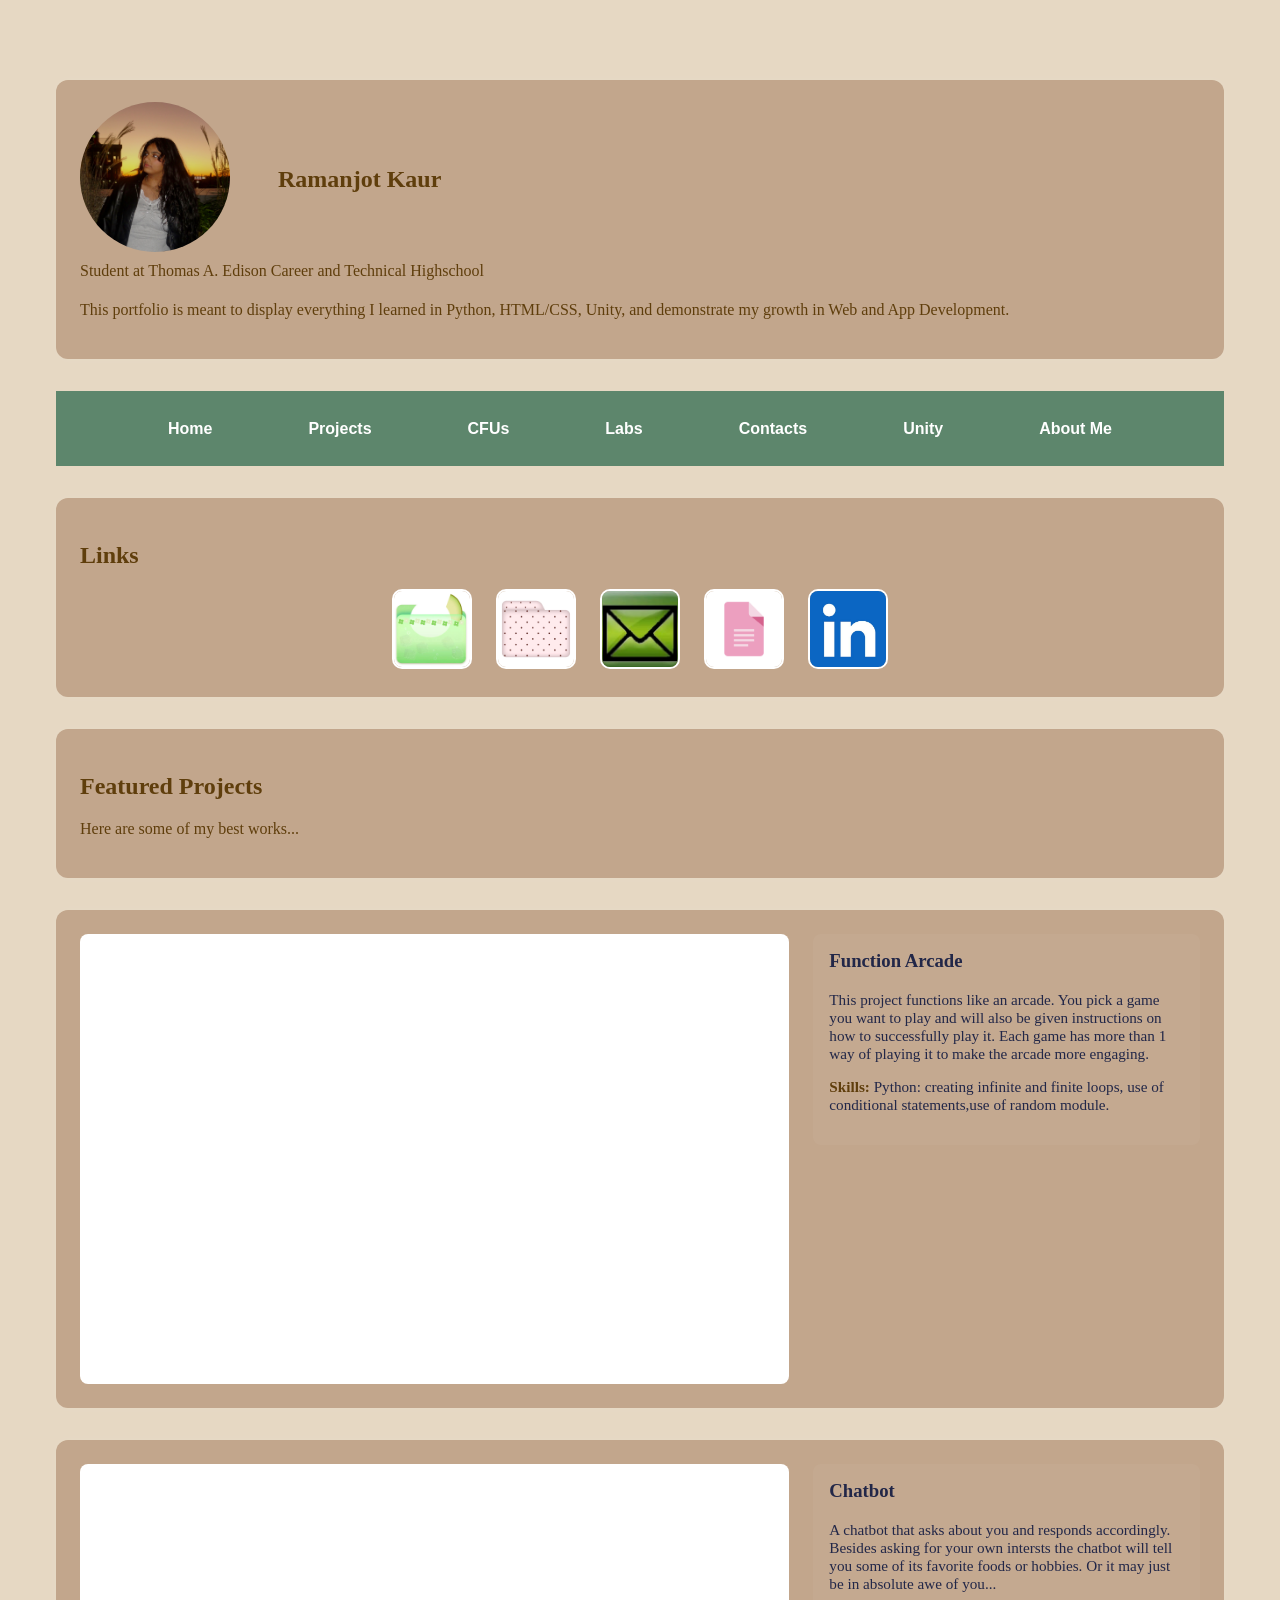
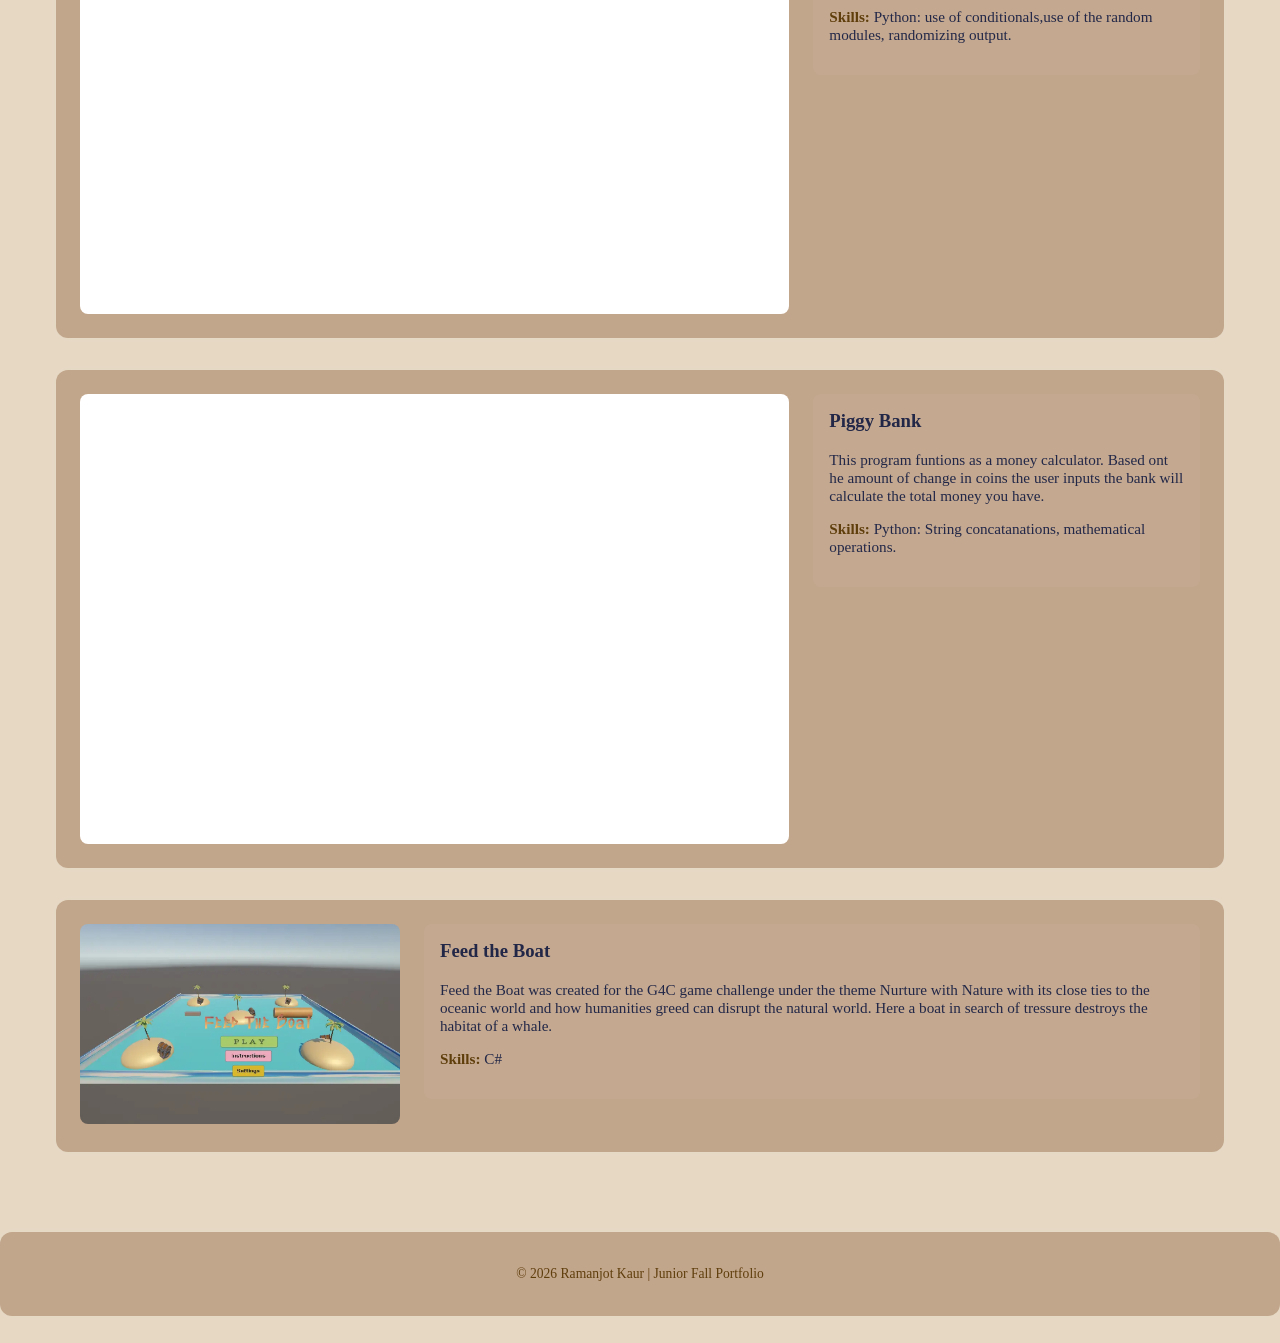
<file: index.html>
<!DOCTYPE html>
<html lang="en">
<head>
  <meta charset="UTF-8" />
  <meta name="viewport" content="width=device-width, initial-scale=1.0" />

  <!-- Update these (from Curator Guide) -->
  <meta name="description" content="Junior Fall Portfolio for YOUR NAME" />
  <meta name="keywords" content="portfolio, junior, projects, programming, web development" />
  <meta name="author" content="YOUR NAME" />

  <title>Ramanjot Kaur | Senior Yr Portfolio</title>

  <!-- Main stylesheet -->
  <link rel="stylesheet" href="style.css" />

  <!-- Optional favicon (put your icon file in the same folder) -->
  <link rel="icon" type="image/x-icon" href="avatar.png" />

  <!-- Optional fonts (only keep if your CSS uses them) -->
  <link rel="preconnect" href="https://fonts.googleapis.com" />
  <link rel="preconnect" href="https://fonts.gstatic.com" crossorigin />
  <link href="https://fonts.googleapis.com/css2?family=Montserrat:wght@300;400;700&display=swap" rel="stylesheet" />
</head>

<body id ="body">


  <!-- MAIN CONTENT -->
  <main class="home-card">

    <!-- ABOUT / BIO CARD -->
    <section   class="resource-card">
      <div class="pic-name">
        <div class="bio-pic">
          <!-- Replace profile.jpg with your own image file -->
          <img src="avatar.jpg" alt="Your Photo" />
        </div>

        
          <h1 style="margin: 2em; font-family: Georgia, Garamond ;">Ramanjot Kaur</h1>
        </div>
        <div class="bio-text">
          <h4 style=" font-family: Georgia, Garamond ;">Student at Thomas A. Edison Career and Technical Highschool</h4>
          <p style=" font-family: Georgia, Garamond ; ">
            This portfolio is meant to display everything I learned in Python, HTML/CSS, Unity, and  demonstrate my growth in Web and App Development.
          </p>
        </div>
      
    </section>

     <nav class="navbar">
      

      <ul class="navbar">
        <li><a href="index.html">Home</a></li>
        <li><a href="projects.html">Projects</a></li>
        <li><a href="cfus.html">CFUs</a></li>
        <li><a href="labs.html">Labs</a></li>
        <li><a href="contact.html">Contacts</a></li>
        <li><a href="unity.html">Unity</a></li>
        <li><a href="aboutMe.html">About Me</a></li>
       
      
      </ul>
    </nav>
    <!-- QUICK LINKS CARD (optional) -->
    <section class="resource-card">
      <h2>Links</h2>
      

      <div class="skill-images">
        <!-- Old portfolio -->
        
        <a href="https://rmnjot23.github.io/sampleRepository/" target="_blank" rel="noopener">
          <div class="picture">
            <img class="link-pic" src="pink.jpg" alt="image of files" />
          </div>
        </a>


        <!--Junior Port-->
        <a href="https://rmnjot23.github.io/RK_JuniorFallPortfolioTemplate/" target="_blank" rel="noopener">
          <div class="picture">
            <img class="link-pic" src="polka.jpg" alt="junior yr portfolio" />
          </div>
        </a>

        <!-- Email -->
      
        <a href="mailto:kramanjot320@gmail.com" target="_blank" rel="noopener">
          <div class="picture">
            <img class="link-pic" src="yes.png" alt="image of mail" />
          </div>
        </a>



        <!-- LinkedIn (or other) -->
        <a href="Resume.pdf" target="_blank" rel="noopener">
          <div class="picture">
            <img class="link-pic" src="doc.jpg" alt="Resume" />
          </div>
        </a>

        <a href="PASTE-LINKEDIN-OR-OTHER" target="_blank" rel="noopener">
          <div class="picture">
            <img class="link-pic" src="link.png" alt="LinkedIn" />
          </div>
        </a>
      </div>
    </section>

    <!-- PROJECTS SECTION (repeatable blocks) -->
    <section class="resource-card">
      <h2>Featured Projects</h2>
      <p>Here are some of my best works...</p>
    </section>

    <!--PROJECT 1-->
    <section class="resource-card">
      <div class="project">
        <iframe src="https://py3.codeskulptor.org/#user310_LmzxiXI343h88my_1.py" title="Project 1"></iframe>

        <div class="reflection">
          <h3>Function Arcade</h3>
          <p>
            This project functions like an arcade. You pick a game you want to play and will also be given instructions on how to successfully play it. Each game has more than 1 way of playing it to make the arcade more engaging.
          </p>
          <p><strong>Skills:</strong> Python: creating infinite and finite loops, use of conditional statements,use of random module.</p>
        </div>
      </div>
    </section>

    <!-- PROJECT 2 -->
    <section class="resource-card">
      <div class="project">
        <iframe src="https://py3.codeskulptor.org/#user310_1azoUBBViPm8FZo.py" title="Project 2"></iframe>

        <div class="reflection">
          <h3>Chatbot</h3>
          <p>
            A chatbot that asks about you and responds accordingly. Besides asking for your own intersts the chatbot will tell you some of its favorite foods or hobbies. Or it may just be in absolute awe of you...
          </p>
          <p><strong>Skills:</strong> Python: use of conditionals,use of the random modules, randomizing output.</p>
        </div>
      </div>
    </section>


     <section class="resource-card">
      <div class="project">
        <iframe src="https://py3.codeskulptor.org/#user310_0UHaoW3eEk_2.py" title="Project 1"></iframe>

        <div class="reflection">
          <h3>Piggy Bank</h3>
          <p>
            This program funtions as a money calculator. Based ont he amount of change in coins the user inputs the bank will calculate the total money you have.
          </p>
          <p><strong>Skills:</strong> Python: String concatanations, mathematical operations. </p>
        </div>
      </div>
    </section>


    <section class="resource-card">
      <div class="project">
        <a href="https://play.unity.com/en/games/e7bc48cf-10eb-467b-95f8-e80f440ad3eb/boats"><img src="beach.png" alt="game image" style="width:42px;height:42px;"></a>

        <div class="reflection">
          <h3>Feed the Boat</h3>
          <p>
            Feed the Boat was created for the G4C game challenge under the theme  Nurture with Nature with its close ties to the oceanic world and how humanities greed can disrupt the natural world. Here a boat in search of tressure destroys the habitat of a  whale. </p>
            <p><strong>Skills:</strong> C#</p>
          </div>
      </div>
    </section>
    <!-- Add more projects by copying PROJECT blocks -->
     

  </main>

  <!-- FOOTER -->
  <footer class="resource-card">
    <p>© <span id="year"></span> Ramanjot Kaur | Junior Fall Portfolio</p>
  </footer>

  <script>
    // Auto-updates the year in the footer
    document.getElementById("year").textContent = new Date().getFullYear();
  </script>

</body>
</html>
</file>
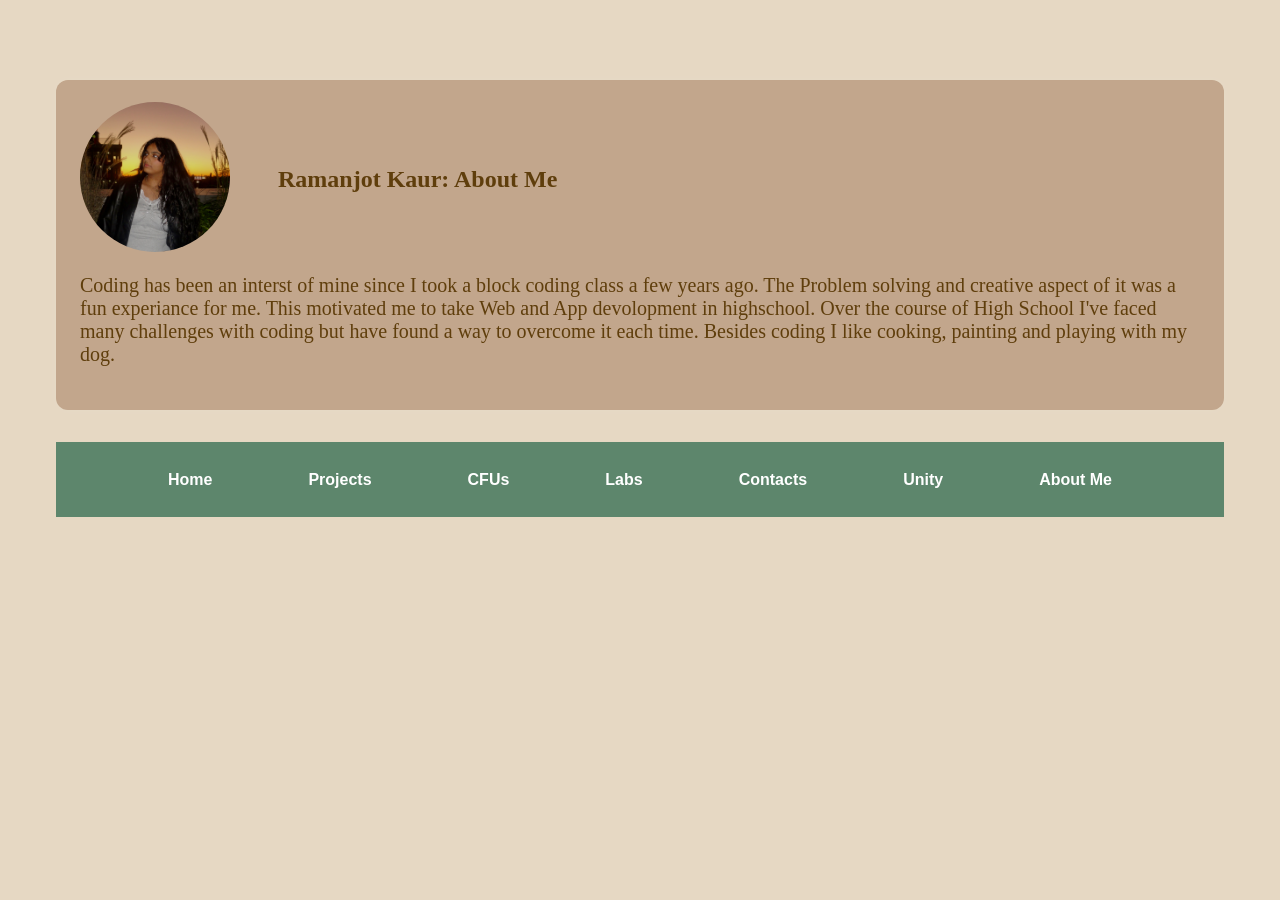
<file: aboutMe.html>
<!DOCTYPE html>
<html lang="en">
<head>
  <meta charset="UTF-8" />
  <meta name="viewport" content="width=device-width, initial-scale=1.0" />

  <!-- Update these (from Curator Guide) -->
  <meta name="description" content="Junior Fall Portfolio for YOUR NAME" />
  <meta name="keywords" content="portfolio, junior, projects, programming, web development" />
  <meta name="author" content="YOUR NAME" />

  <title>Ramanjot Kaur | Senior Yr Portfolio</title>

  <!-- Main stylesheet -->
  <link rel="stylesheet" href="style.css" />

  <!-- Optional favicon (put your icon file in the same folder) -->
  <link rel="icon" type="image/x-icon" href="avatar.png" />

  <!-- Optional fonts (only keep if your CSS uses them) -->
  <link rel="preconnect" href="https://fonts.googleapis.com" />
  <link rel="preconnect" href="https://fonts.gstatic.com" crossorigin />
  <link href="https://fonts.googleapis.com/css2?family=Montserrat:wght@300;400;700&display=swap" rel="stylesheet" />
</head>

<body id ="body">


  <!-- MAIN CONTENT -->
  <main class="home-card">

    <!-- ABOUT / BIO CARD -->
    <section   class="resource-card">
      <div class="pic-name">
        <div class="bio-pic">
          <!-- Replace profile.jpg with your own image file -->
          <img src="avatar.jpg" alt="Your Photo" />
        </div>

        
          <h1 style="margin: 2em; font-family: Georgia, Garamond ;">Ramanjot Kaur: About Me</h1>
        </div>
        <div class="bio-text">
         
          <p style=" font-family: Georgia, Garamond ; font-size: 20px; ">
           Coding has been an interst of mine since I took a block coding class a few years ago. The Problem solving and creative aspect of it was a fun experiance for me. This motivated me to take Web and App devolopment in highschool. Over the course of High School I've faced many challenges with coding but have found a way to overcome it each time. Besides coding I like cooking, painting and playing with my dog.
          </p>
        </div>
      
    </section>

     <nav class="navbar">
      

      <ul class="navbar">
        <li><a href="index.html">Home</a></li>
        <li><a href="projects.html">Projects</a></li>
        <li><a href="cfus.html">CFUs</a></li>
        <li><a href="labs.html">Labs</a></li>
        <li><a href="contact.html">Contacts</a></li>
        <li><a href="unity.html">Unity</a></li>
        <li><a href="aboutMe.html">About Me</a></li>
       
      
      </ul>
    </nav>

   

</body>
</html>
</file>
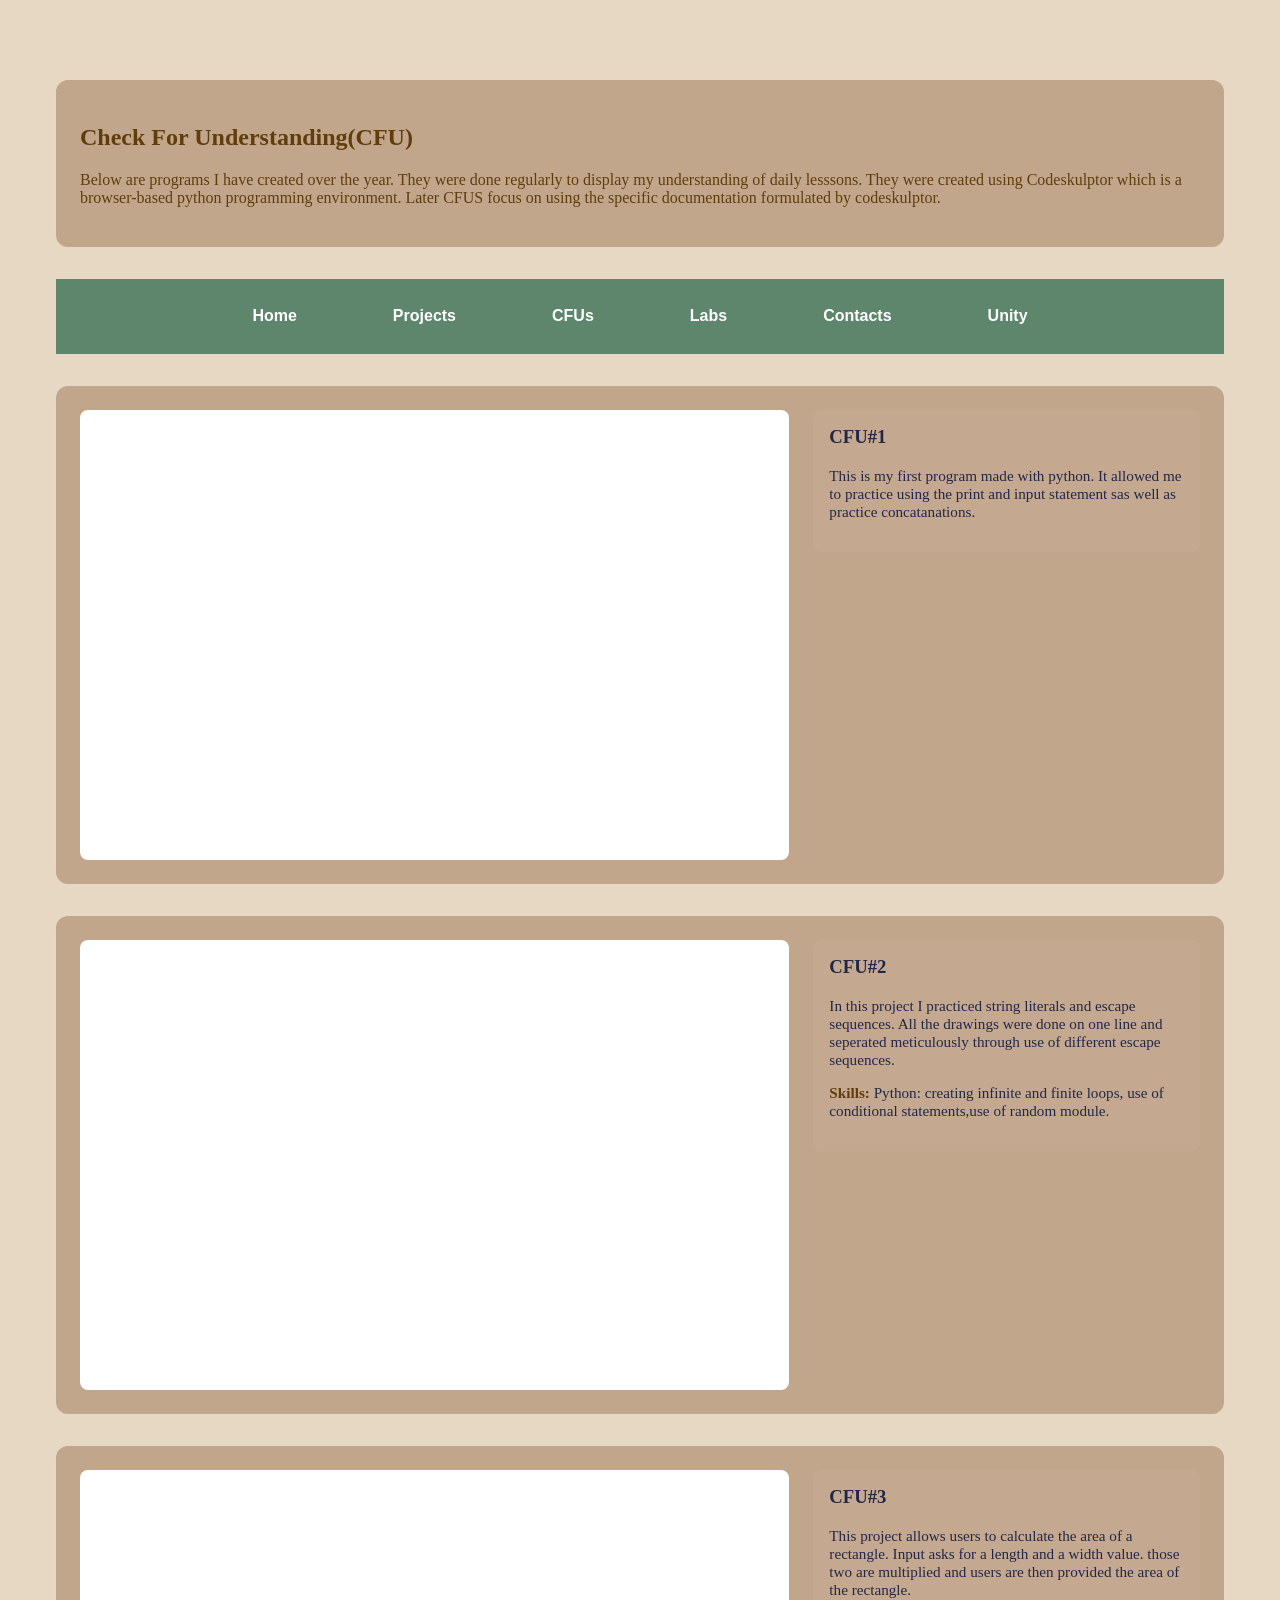
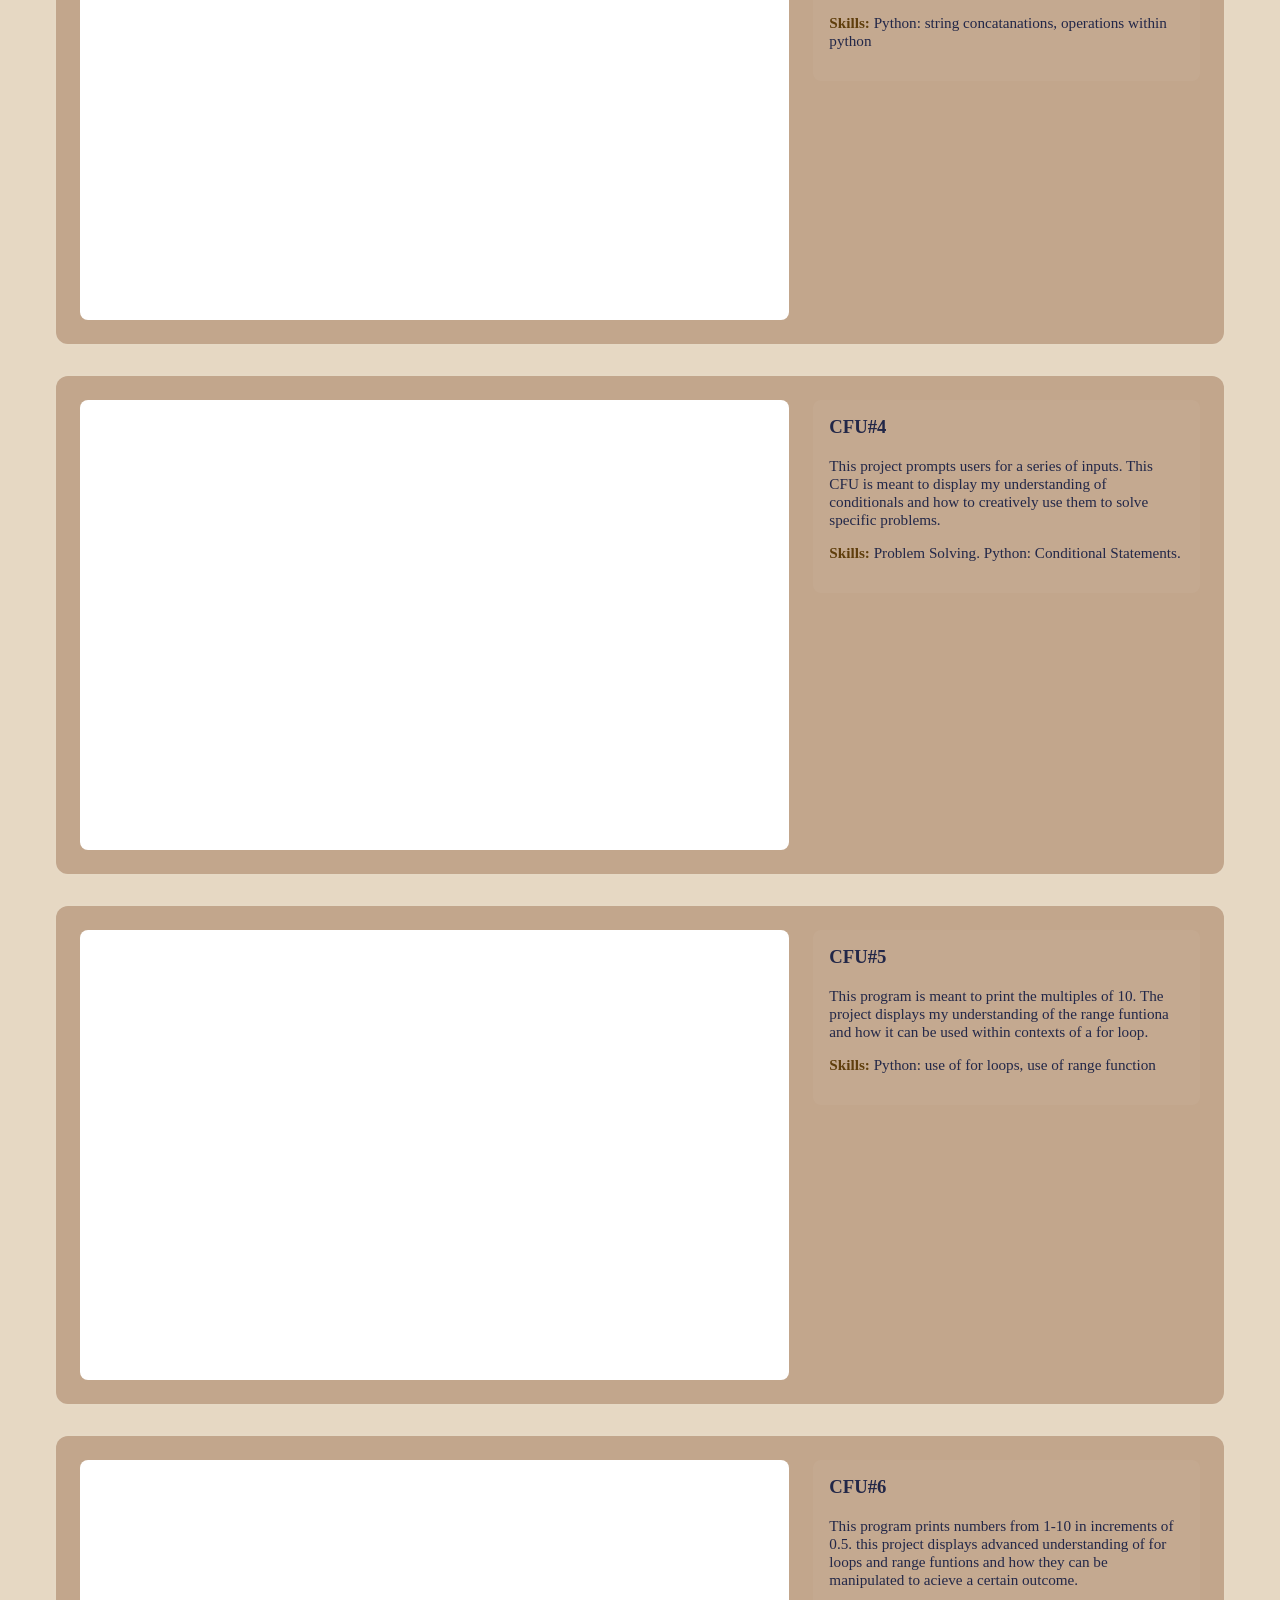
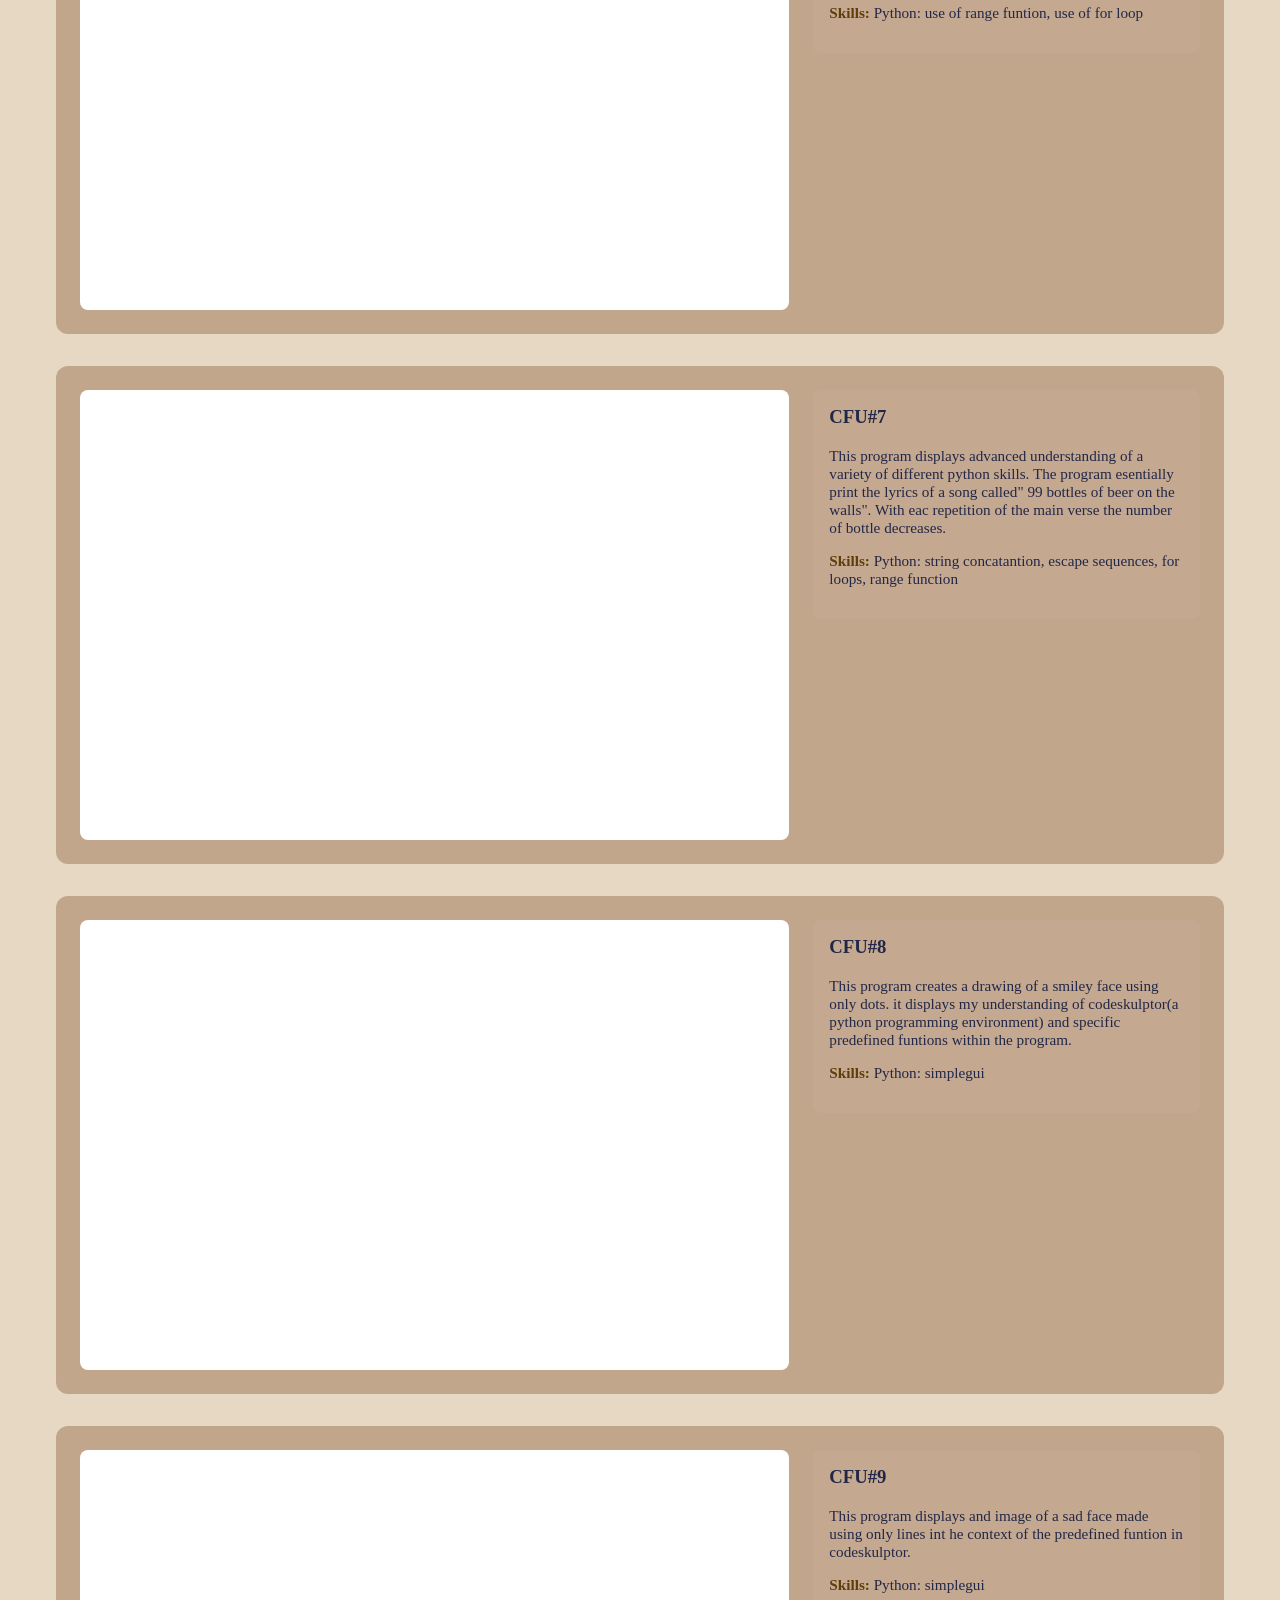
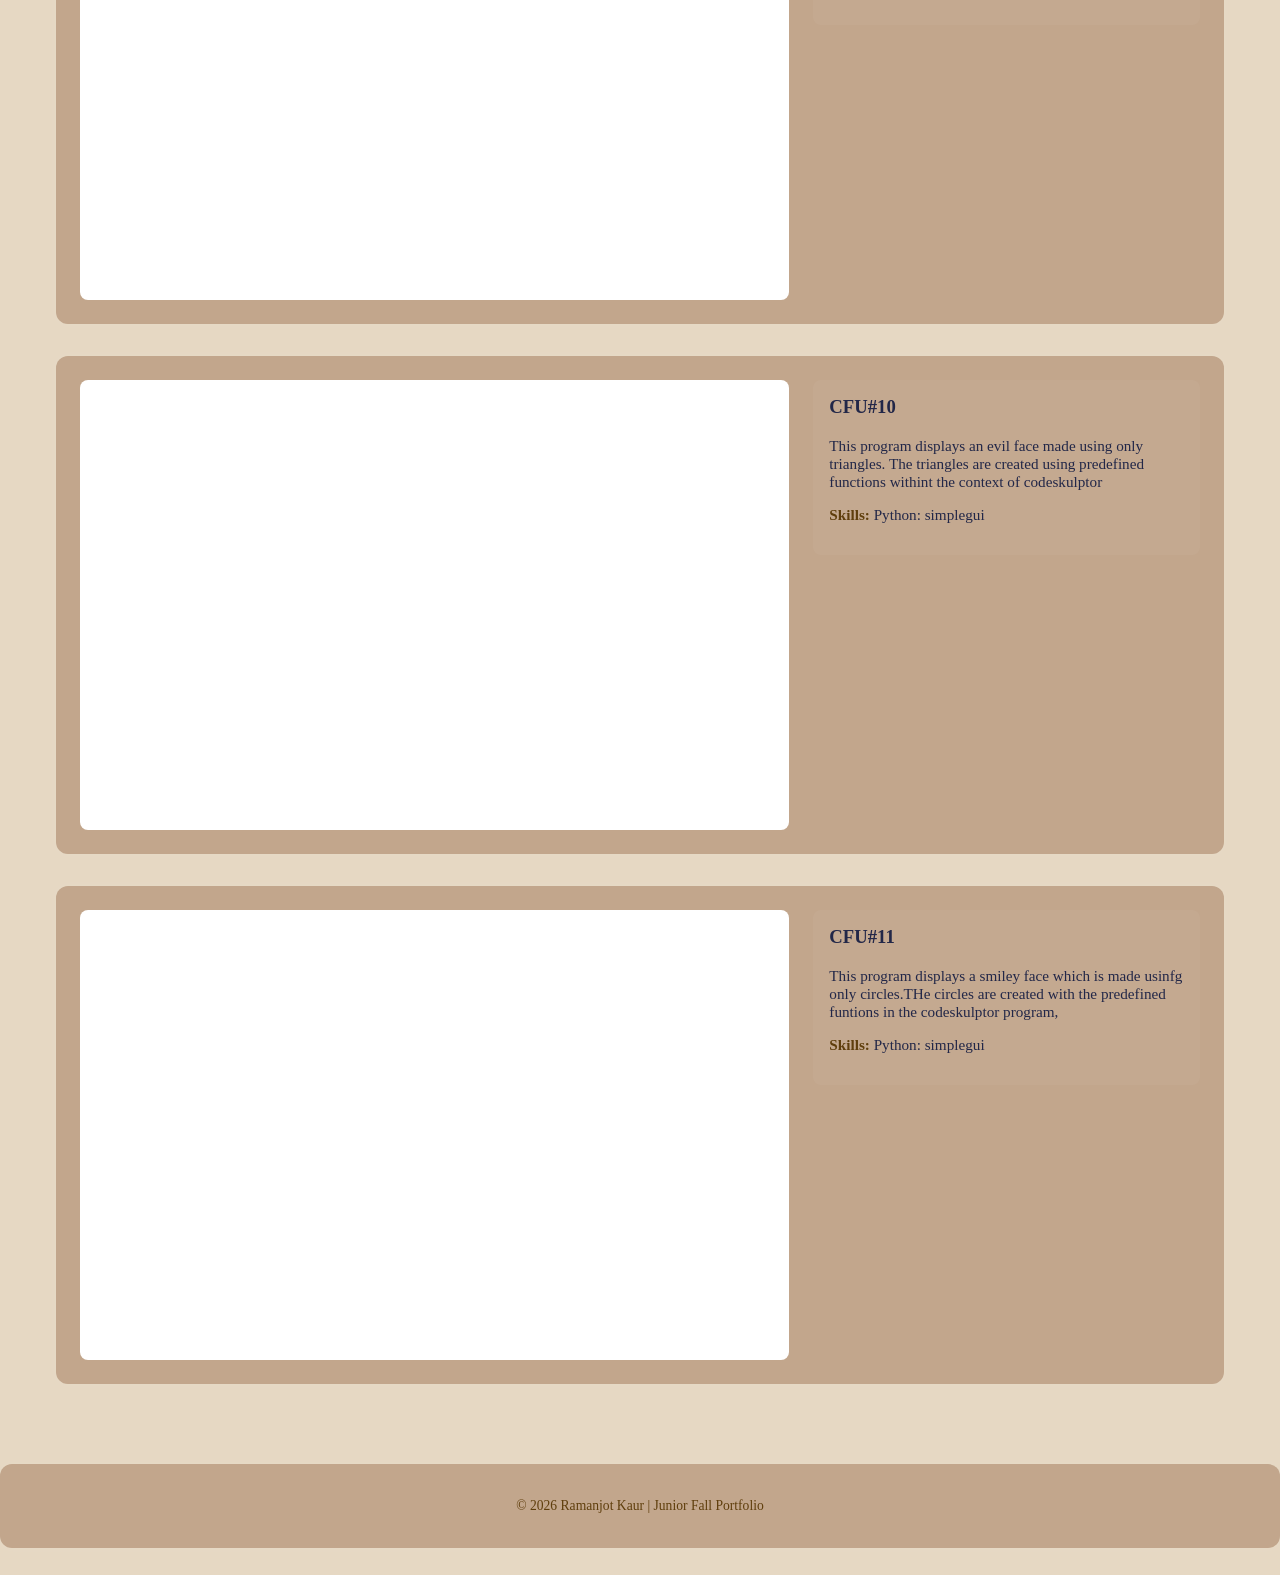
<file: cfus.html>
<!DOCTYPE html>
<html lang="en">
<head>
  <meta charset="UTF-8" />
  <meta name="viewport" content="width=device-width, initial-scale=1.0" />

  <!-- Update these (from Curator Guide) -->
  <meta name="description" content="Junior Fall Portfolio for YOUR NAME" />
  <meta name="keywords" content="portfolio, junior, projects, programming, web development" />
  <meta name="author" content="YOUR NAME" />

  <title>Ramanjot Kaur | Junior Fall Portfolio</title>

  <!-- Main stylesheet -->
  <link rel="stylesheet" href="style.css" />

  <!-- Optional favicon (put your icon file in the same folder) -->
  <link rel="icon" type="image/x-icon" href="avatar.png" />

  <!-- Optional fonts (only keep if your CSS uses them) -->
  <link rel="preconnect" href="https://fonts.googleapis.com" />
  <link rel="preconnect" href="https://fonts.gstatic.com" crossorigin />
  <link href="https://fonts.googleapis.com/css2?family=Montserrat:wght@300;400;700&display=swap" rel="stylesheet" />
</head>

<body id ="body">

  <!-- NAVBAR -->
 

  <!-- MAIN CONTENT -->
  <main class="home-card">
    <section class="resource-card">
      <h2>Check For Understanding(CFU)</h2>
      <p> Below are programs I have created over the year. They were done regularly to display my understanding of daily lesssons. They were created using Codeskulptor which is a browser-based python programming environment. Later CFUS focus on using the specific documentation formulated by codeskulptor. </p>
    </section>
      </div>
    <nav class="navbar">
      

      <ul class="navbar">
        <li><a href="index.html">Home</a></li>
        <li><a href="projects.html">Projects</a></li>
        <li><a href="cfus.html">CFUs</a></li>
        <li><a href="labs.html">Labs</a></li>
        <li><a href="contact.html">Contacts</a></li>
        <li><a href="unity.html">Unity</a></li>
      </ul>
    </nav>
    

    <section class="resource-card">
      <div class="project">
        <iframe src="https://py3.codeskulptor.org/#user311_3qY5Rpb4thkz4Y6.py" title="CFU1"></iframe>

        <div class="reflection">
          <h3>CFU#1 </h3>
          <p>
            This is my first program made with python. It allowed me to practice using the print and input statement sas well as practice concatanations.
          </p>
          
        </div>
      </div>
    </section>
    <section class="resource-card">
      <div class="project">
        <iframe src="https://py3.codeskulptor.org/#user310_5hAElUOGpl_0.py" title="Project 1"></iframe>

        <div class="reflection">
          <h3>CFU#2 </h3>
          <p>In this project I practiced string literals and escape sequences. All the drawings were done on one line and seperated meticulously through use of different escape sequences.</p>
            
          <p><strong>Skills:</strong> Python: creating infinite and finite loops, use of conditional statements,use of random module.</p>
        </div>
      </div>
    </section>
    <section class="resource-card">
      <div class="project">
        <iframe src="https://py3.codeskulptor.org/#user310_VHZCpc2SFK_0.py" title="Project 1"></iframe>

        <div class="reflection">
          <h3>CFU#3</h3>
          <p>
            This project allows users to calculate the area of a rectangle. Input asks for a length and a width value. those two are multiplied and users are then provided the area of the rectangle.
          </p>
          <p><strong>Skills:</strong> Python: string concatanations, operations within python</p>
        </div>
      </div>
    </section>
    <section class="resource-card">
      <div class="project">
        <iframe src="https://py3.codeskulptor.org/#user310_vpnSVe7HjeunJzm.py" title="Project 1"></iframe>

        <div class="reflection">
          <h3>CFU#4 </h3>
          <p>
            This project prompts users for a series of inputs. This CFU is meant to display my understanding of conditionals and how to creatively use them to solve specific problems. 
          </p>
          <p><strong>Skills:</strong> Problem Solving. Python: Conditional Statements.</p>
        </div>
      </div>
    </section>
    <section class="resource-card">
      <div class="project">
        <iframe src="https://py3.codeskulptor.org/#user310_M9ucgetA0Glq4kv.py" title="Project 1"></iframe>

        <div class="reflection">
          <h3>CFU#5 </h3>
          <p>
            This program is meant to print the multiples of 10. The project displays my understanding of the range funtiona and how it can be used within contexts of a for loop. 
          </p>
          <p><strong>Skills:</strong> Python: use of for loops, use of range function</p>
        </div>
      </div>
    </section>
    <section class="resource-card">
      <div class="project">
        <iframe src="https://py3.codeskulptor.org/#user310_39KUtcDwF4CZiBZ_0.py" title="Project 1"></iframe>

        <div class="reflection">
          <h3>CFU#6</h3>
          <p>
            This program prints numbers from 1-10 in increments of 0.5. this project displays advanced understanding of for loops and range funtions and how they can be manipulated to acieve a certain outcome. 
          <p><strong>Skills:</strong> Python: use of range funtion, use of for loop</p>
        </div>
      </div>
    </section>
    <section class="resource-card">
      <div class="project">
        <iframe src="https://py3.codeskulptor.org/#user310_FWiZRoqPePUHkBe.py" title="Project 1"></iframe>

        <div class="reflection">
          <h3>CFU#7 </h3>
          <p>
            This program displays advanced understanding of a variety of different python skills. The program esentially print the lyrics of a song called" 99 bottles of beer on the walls". With eac repetition of the main verse the number of bottle decreases. 
          <p><strong>Skills:</strong> Python: string concatantion, escape sequences, for loops, range function</p>
        </div>
      </div>
    </section>
    <section class="resource-card">
      <div class="project">
        <iframe src="https://py3.codeskulptor.org/#user310_nriW8nonlo_0.py" title="Project 1"></iframe>

        <div class="reflection">
          <h3>CFU#8 </h3>
          <p>
            This program creates a drawing of a smiley face using only dots. it displays my understanding of codeskulptor(a python programming environment) and specific predefined funtions within the program.</p>
            <p><strong>Skills:</strong> Python: simplegui</p>
          </div>
      </div>
    </section>
    <section class="resource-card">
      <div class="project">
        <iframe src="https://py3.codeskulptor.org/#user310_nriW8nonlo_1.py" title="Project 1"></iframe>

        <div class="reflection">
          <h3>CFU#9 </h3>
          <p>
            This program displays and image of a sad face made using only lines int he context of the predefined funtion in codeskulptor. 
          </p>
          <p><strong>Skills:</strong> Python: simplegui</p>
        </div>
      </div>
    </section>
    <section class="resource-card">
      <div class="project">
        <iframe src="https://py3.codeskulptor.org/#user310_xScs3zsm8JQp7du_0.py" title="Project 1"></iframe>

        <div class="reflection">
          <h3>CFU#10 </h3>
          <p>
            This program displays an evil face made using only triangles. The triangles are created using predefined functions withint the context of codeskulptor
          </p>
          <p><strong>Skills:</strong> Python: simplegui</p>
        </div>
      </div>
    </section>
    <section class="resource-card">
      <div class="project">
        <iframe src="https://py3.codeskulptor.org/#user310_GJZbUniKRDrpKwn_0.py" title="Project 1"></iframe>

        <div class="reflection">
          <h3>CFU#11 </h3>
          <p>
            This program displays a smiley face which is made usinfg only circles.THe circles are created with the predefined funtions in the codeskulptor program, 
          </p>
          <p><strong>Skills:</strong> Python: simplegui</p>
        </div>
      </div>
    </section>
    
    

   
    
    

  </main>

  <!-- FOOTER -->
  <footer class="resource-card">
    <p>© <span id="year"></span> Ramanjot Kaur | Junior Fall Portfolio</p>
  </footer>

  <script>
    // Auto-updates the year in the footer
    document.getElementById("year").textContent = new Date().getFullYear();
  </script>

</body>
</html>
</file>
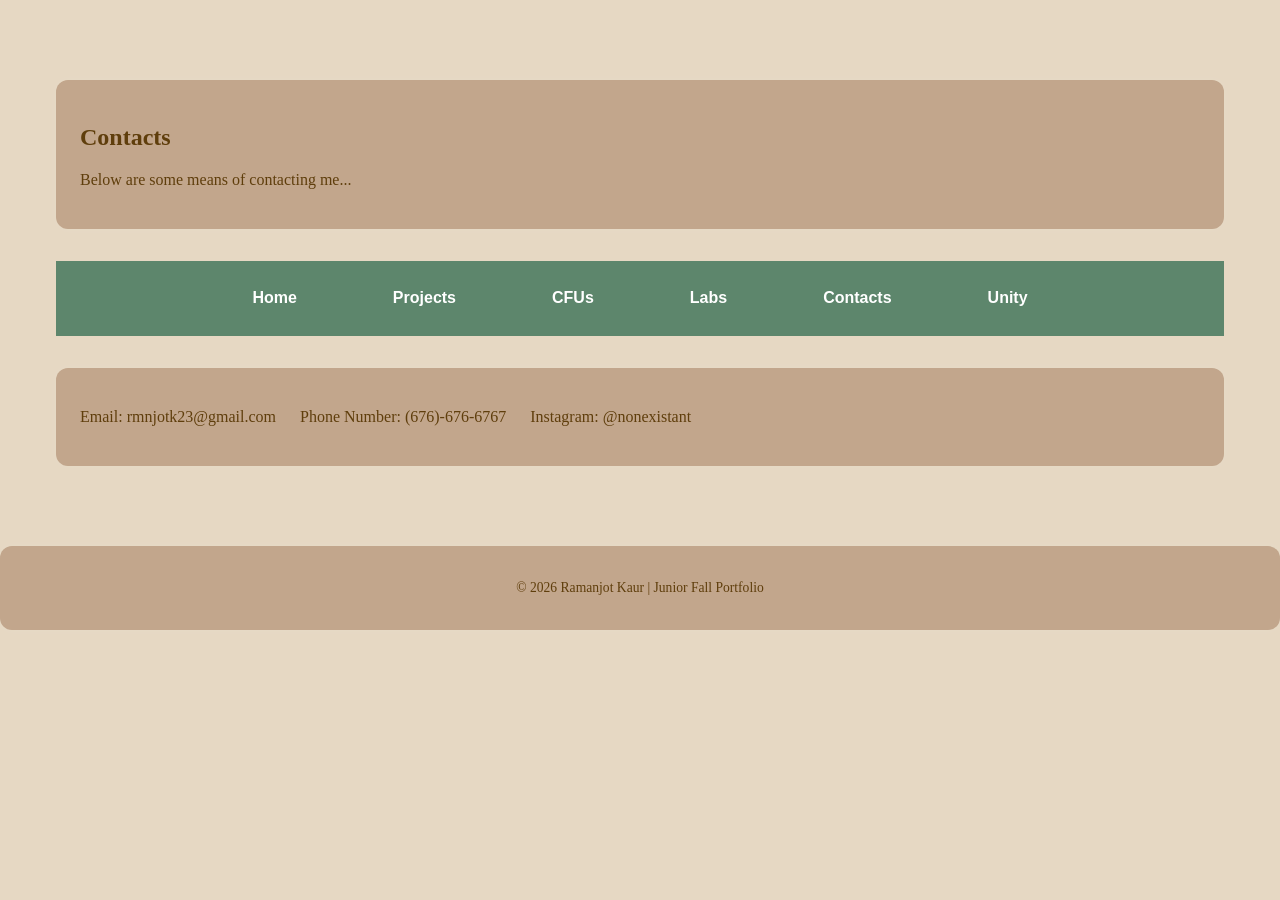
<file: contact.html>
<!DOCTYPE html>
<html lang="en">
<head>
  <meta charset="UTF-8" />
  <meta name="viewport" content="width=device-width, initial-scale=1.0" />

  <!-- Update these (from Curator Guide) -->
  <meta name="description" content="Junior Fall Portfolio for Ramanjot Kaur" />
  <meta name="keywords" content="portfolio, junior, projects, programming, web development" />
  <meta name="author" content="YOUR NAME" />

  <title>Ramanjot Kaur | Junior Fall Portfolio</title>

  <!-- Main stylesheet -->
  <link rel="stylesheet" href="style.css" />

  <!-- Optional favicon (put your icon file in the same folder) -->
  <link rel="icon" type="image/x-icon" href="avatar.png" />

  <!-- Optional fonts (only keep if your CSS uses them) -->
  <link rel="preconnect" href="https://fonts.googleapis.com" />
  <link rel="preconnect" href="https://fonts.gstatic.com" crossorigin />
  <link href="https://fonts.googleapis.com/css2?family=Montserrat:wght@300;400;700&display=swap" rel="stylesheet" />
</head>

<body id ="body">


  <!-- MAIN CONTENT -->
  <main class="home-card">
    <section class="resource-card">
        <h2>Contacts</h2>
      <p>Below are some means of contacting me...  </p>
    </section>
   <nav class="navbar">
      

      <ul class="navbar">
        <li><a href="index.html">Home</a></li>
        <li><a href="projects.html">Projects</a></li>
        <li><a href="cfus.html">CFUs</a></li>
        <li><a href="labs.html">Labs</a></li>
        <li><a href="contact.html">Contacts</a></li>
        <li><a href="unity.html">Unity</a></li>
      </ul>
    </nav>
    </section>

    <section class="resource-card">
      <div class="project">

          <p>Email: rmnjotk23@gmail.com</p>
          <p>Phone Number: (676)-676-6767</p>
          <p>Instagram: @nonexistant</p>
          
            
        </div>
      </div>
    </section>
    

    


  </main>

  <!-- FOOTER -->
  <footer class="resource-card">
    <p>© <span id="year"></span> Ramanjot Kaur | Junior Fall Portfolio</p>
  </footer>

  <script>
    // Auto-updates the year in the footer
    document.getElementById("year").textContent = new Date().getFullYear();
  </script>

</body>
</html>
</file>
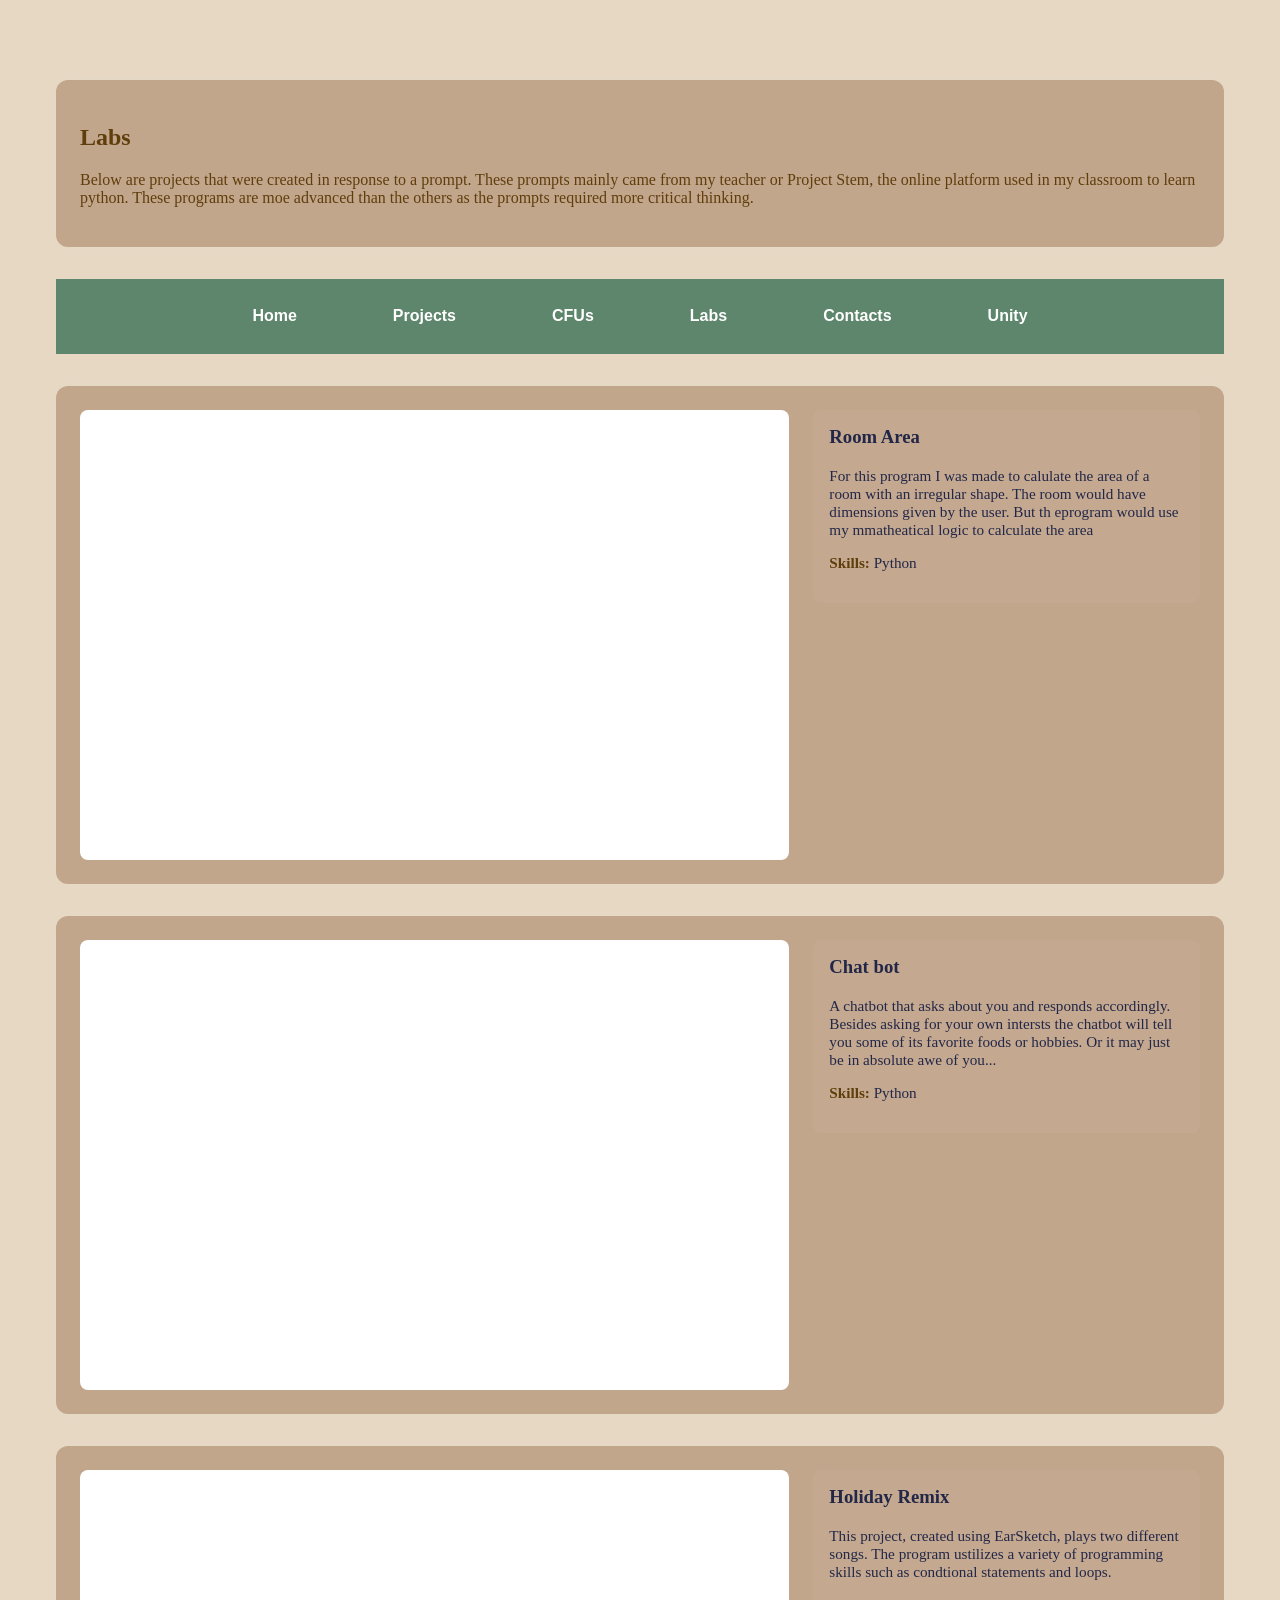
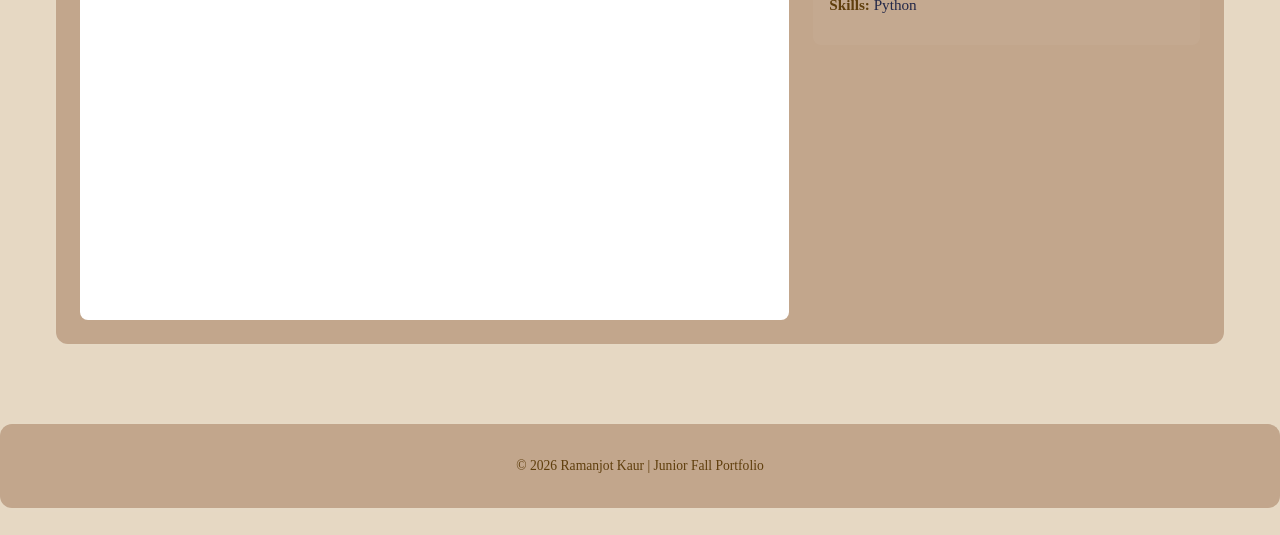
<file: labs.html>
<!DOCTYPE html>
<html lang="en">
<head>
  <meta charset="UTF-8" />
  <meta name="viewport" content="width=device-width, initial-scale=1.0" />

  <!-- Update these (from Curator Guide) -->
  <meta name="description" content="Junior Fall Portfolio for YOUR NAME" />
  <meta name="keywords" content="portfolio, junior, projects, programming, web development" />
  <meta name="author" content="YOUR NAME" />

  <title>Ramanjot Kaur | Junior Fall Portfolio</title>

  <!-- Main stylesheet -->
  <link rel="stylesheet" href="style.css" />

  <!-- Optional favicon (put your icon file in the same folder) -->
  <link rel="icon" type="image/x-icon" href="avatar.png" />

  <!-- Optional fonts (only keep if your CSS uses them) -->
  <link rel="preconnect" href="https://fonts.googleapis.com" />
  <link rel="preconnect" href="https://fonts.gstatic.com" crossorigin />
  <link href="https://fonts.googleapis.com/css2?family=Montserrat:wght@300;400;700&display=swap" rel="stylesheet" />
</head>

<body id ="body">

  <!-- NAVBAR -->
 

  <!-- MAIN CONTENT -->
  <main class="home-card">
    <section class="resource-card">
      <h2>Labs</h2>
      <p> Below are projects that were created in response to a prompt. These prompts mainly came from my teacher or Project Stem, the online platform used in my classroom to learn python. These programs are moe advanced than  the others as the prompts required more critical thinking. </p>
    </section>
    
    <nav class="navbar">
      

      <ul class="navbar">
        <li><a href="index.html">Home</a></li>
        <li><a href="projects.html">Projects</a></li>
        <li><a href="cfus.html">CFUs</a></li>
        <li><a href="labs.html">Labs</a></li>
        <li><a href="contact.html">Contacts</a></li>
        <li><a href="unity.html">Unity</a></li>
      </ul>
    </nav>

    <section class="resource-card">
      <div class="project">
        <iframe src="https://py3.codeskulptor.org/#user310_PC8PSWQfqhR7ldd.py" title="Project 1"></iframe>

        <div class="reflection">
          <h3>Room Area</h3>
          <p>
            For this program I was made to calulate the area of a room with an irregular shape. The room would have dimensions given by the user. But th eprogram would use my mmatheatical logic to calculate the area
          <p><strong>Skills:</strong> Python</p>
        </div>
      </div>
    </section>
    <section class="resource-card">
      <div class="project">
        <iframe src="https://py3.codeskulptor.org/#user310_1azoUBBViPm8FZo.py" title="Project 1"></iframe>

        <div class="reflection">
          <h3>Chat bot</h3>
          <p>
            A chatbot that asks about you and responds accordingly. Besides asking for your own intersts the chatbot will tell you some of its favorite foods or hobbies. Or it may just be in absolute awe of you...
          </p>
          <p><strong>Skills:</strong> Python</p>
        </div>
      </div>
    </section>
    <section class="resource-card">
      <div class="project">
        <iframe src="https://earsketch.gatech.edu/earsketch2/?sharing=XS_1HGR_pqhlWGVTntJZRg" title="Project 1"></iframe>

        <div class="reflection">
          <h3>Holiday Remix</h3>
          <p>
            This project, created using EarSketch, plays two different songs. The program ustilizes a variety of programming skills such as condtional statements and loops.
          <p><strong>Skills:</strong> Python</p>
        </div>
      </div>
    </section>

    


  </main>

  <!-- FOOTER -->
  <footer class="resource-card">
    <p>© <span id="year"></span> Ramanjot Kaur | Junior Fall Portfolio</p>
  </footer>

  <script>
    // Auto-updates the year in the footer
    document.getElementById("year").textContent = new Date().getFullYear();
  </script>

</body>
</html>
</file>
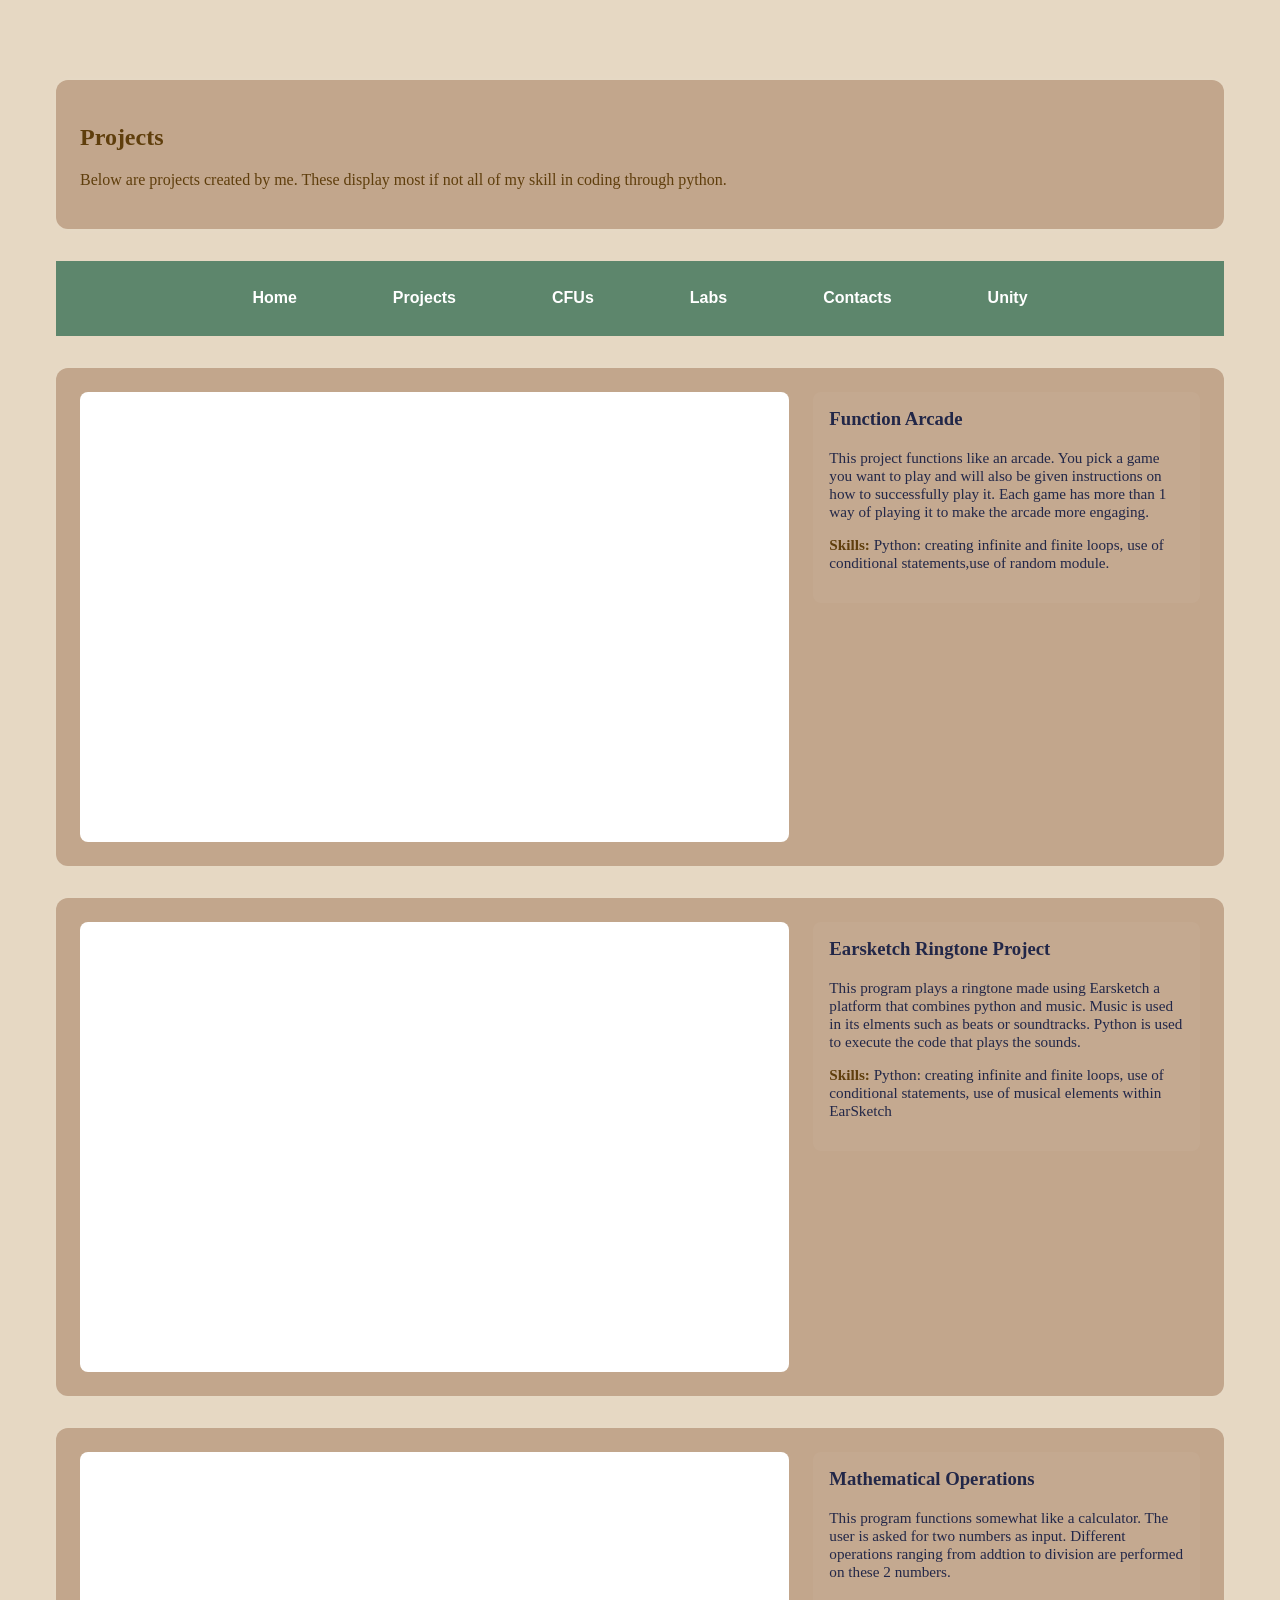
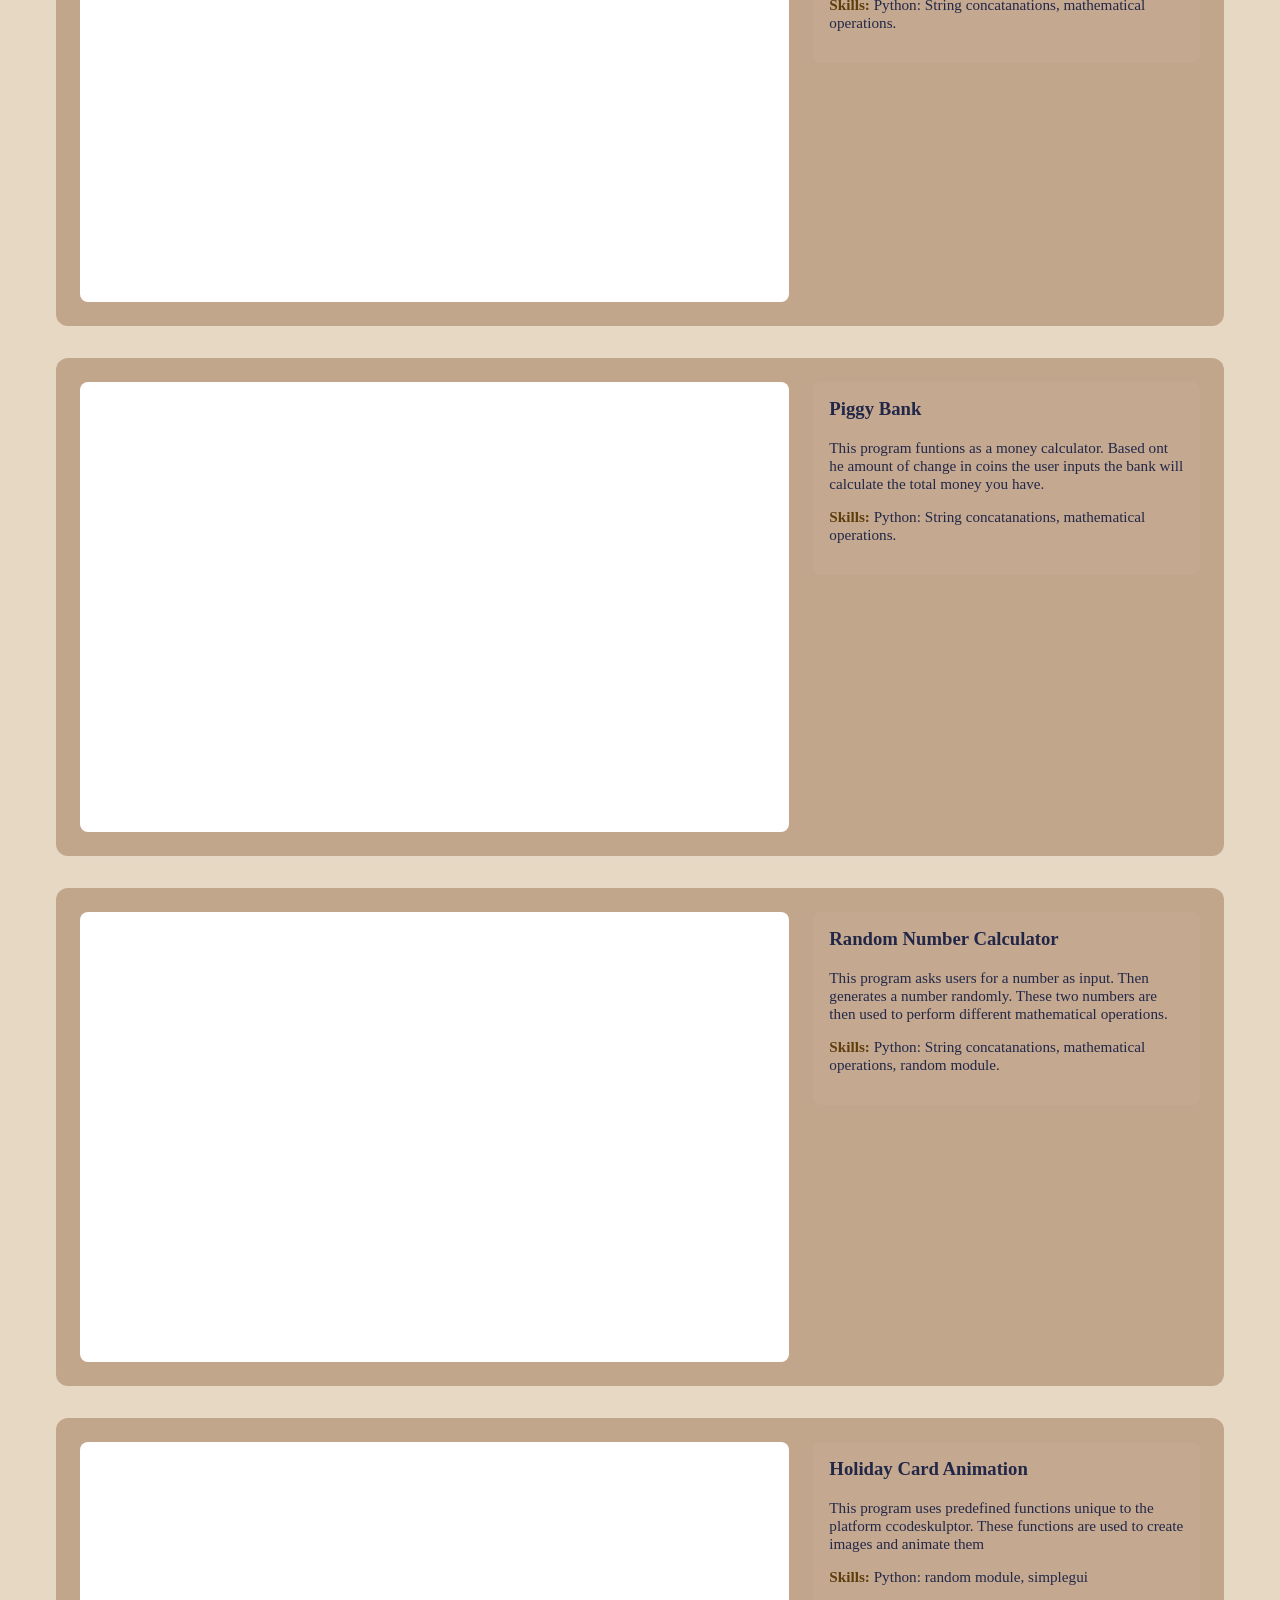
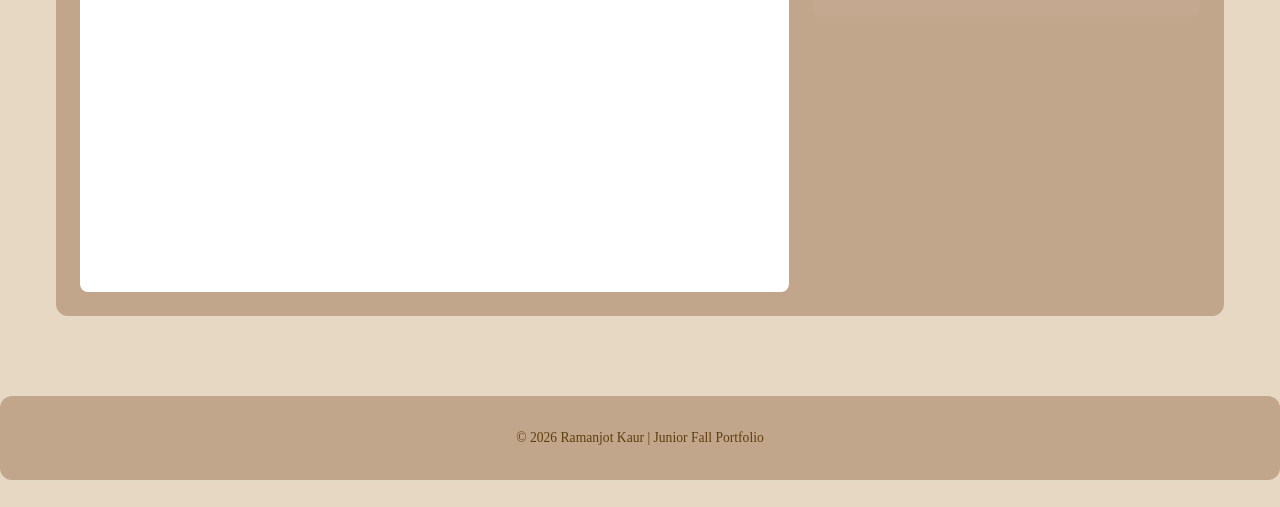
<file: projects.html>
<!DOCTYPE html>
<html lang="en">
<head>
  <meta charset="UTF-8" />
  <meta name="viewport" content="width=device-width, initial-scale=1.0" />

  <!-- Update these (from Curator Guide) -->
  <meta name="description" content="Junior Fall Portfolio for YOUR NAME" />
  <meta name="keywords" content="portfolio, junior, projects, programming, web development" />
  <meta name="author" content="YOUR NAME" />

  <title>Ramanjot Kaur | Junior Fall Portfolio</title>

  <!-- Main stylesheet -->
  <link rel="stylesheet" href="style.css" />

  <!-- Optional favicon (put your icon file in the same folder) -->
  <link rel="icon" type="image/x-icon" href="avatar.png" />

  <!-- Optional fonts (only keep if your CSS uses them) -->
  <link rel="preconnect" href="https://fonts.googleapis.com" />
  <link rel="preconnect" href="https://fonts.gstatic.com" crossorigin />
  <link href="https://fonts.googleapis.com/css2?family=Montserrat:wght@300;400;700&display=swap" rel="stylesheet" />
</head>

<body id ="body">



  <!-- MAIN CONTENT -->
  <main class="home-card">
     <section class="resource-card">
      <h2>Projects</h2>
      <p> Below are projects created by me. These display most if not all of my skill in coding through python. </p>
    </section>
<nav class="navbar">
      

      <ul class="navbar">
        <li><a href="index.html">Home</a></li>
        <li><a href="projects.html">Projects</a></li>
        <li><a href="cfus.html">CFUs</a></li>
        <li><a href="labs.html">Labs</a></li>
        <li><a href="contact.html">Contacts</a></li>
        <li><a href="unity.html">Unity</a></li>
      </ul>
    </nav>
    <section class="resource-card">
      <div class="project">
        <iframe src="https://py3.codeskulptor.org/#user310_LmzxiXI343h88my_1.py" title="Project 1"></iframe>

        <div class="reflection">
          <h3>Function Arcade</h3>
          <p>
            This project functions like an arcade. You pick a game you want to play and will also be given instructions on how to successfully play it. Each game has more than 1 way of playing it to make the arcade more engaging.
          </p>
          <p><strong>Skills:</strong> Python: creating infinite and finite loops, use of conditional statements,use of random module.</p>
        </div>
      </div>
    </section>

    <section class="resource-card">
      <div class="project">
        <iframe src="https://earsketch.gatech.edu/earsketch2/?sharing=MqylbMQedV2oAn81-YCUZw" title="Project 1"></iframe>

        <div class="reflection">
          <h3>Earsketch Ringtone Project</h3>
          <p>
            This program plays a ringtone made using Earsketch a platform that combines python and music. Music is used in its elments such as beats or soundtracks. Python is used to execute the code that plays the sounds.
          </p>
          <p><strong>Skills:</strong> Python: creating infinite and finite loops, use of conditional statements, use of musical elements within EarSketch</p>
        </div>
      </div>
    </section>
    <section class="resource-card">
      <div class="project">
        <iframe src="https://py3.codeskulptor.org/#user310_WLBo8icgHW_2.py" title="Project 1"></iframe>

        <div class="reflection">
          <h3>Mathematical Operations</h3>
          <p>
            This program functions somewhat like a calculator. The user is asked for two numbers as input. Different operations ranging from addtion to division are performed on these 2 numbers.
          </p>
          <p><strong>Skills:</strong> Python: String concatanations, mathematical operations. </p>
        </div>
      </div>
    </section>
    <section class="resource-card">
      <div class="project">
        <iframe src="https://py3.codeskulptor.org/#user310_0UHaoW3eEk_2.py" title="Project 1"></iframe>

        <div class="reflection">
          <h3>Piggy Bank</h3>
          <p>
            This program funtions as a money calculator. Based ont he amount of change in coins the user inputs the bank will calculate the total money you have.
          </p>
          <p><strong>Skills:</strong> Python: String concatanations, mathematical operations. </p>
        </div>
      </div>
    </section>
    <section class="resource-card">
      <div class="project">
        <iframe src="https://py3.codeskulptor.org/#user310_0UHaoW3eEk_2.py" title="Project 1"></iframe>

        <div class="reflection">
          <h3>Random Number Calculator</h3>
          <p>
            This program asks users for a number as input. Then generates a number randomly. These two numbers are then used to perform different mathematical operations.
          </p>
          <p><strong>Skills:</strong> Python: String concatanations, mathematical operations, random module. </p>
        </div>
      </div>
    </section>
    <section class="resource-card">
      <div class="project">
        <iframe src="https://py3.codeskulptor.org/#user310_aKmZtCBmPwNgY3B.py" title="Project 1"></iframe>

        <div class="reflection">
          <h3>Holiday Card Animation</h3>
          <p>
            This program uses predefined functions unique to the platform ccodeskulptor. These functions are used to create images and animate them
          </p>
          <p><strong>Skills:</strong> Python: random module, simplegui </p>
        </div>
      </div>
    </section>


  </main>

  <!-- FOOTER -->
  <footer class="resource-card">
    <p>© <span id="year"></span> Ramanjot Kaur | Junior Fall Portfolio</p>
  </footer>

  <script>
    // Auto-updates the year in the footer
    document.getElementById("year").textContent = new Date().getFullYear();
  </script>

</body>
</html>
</file>
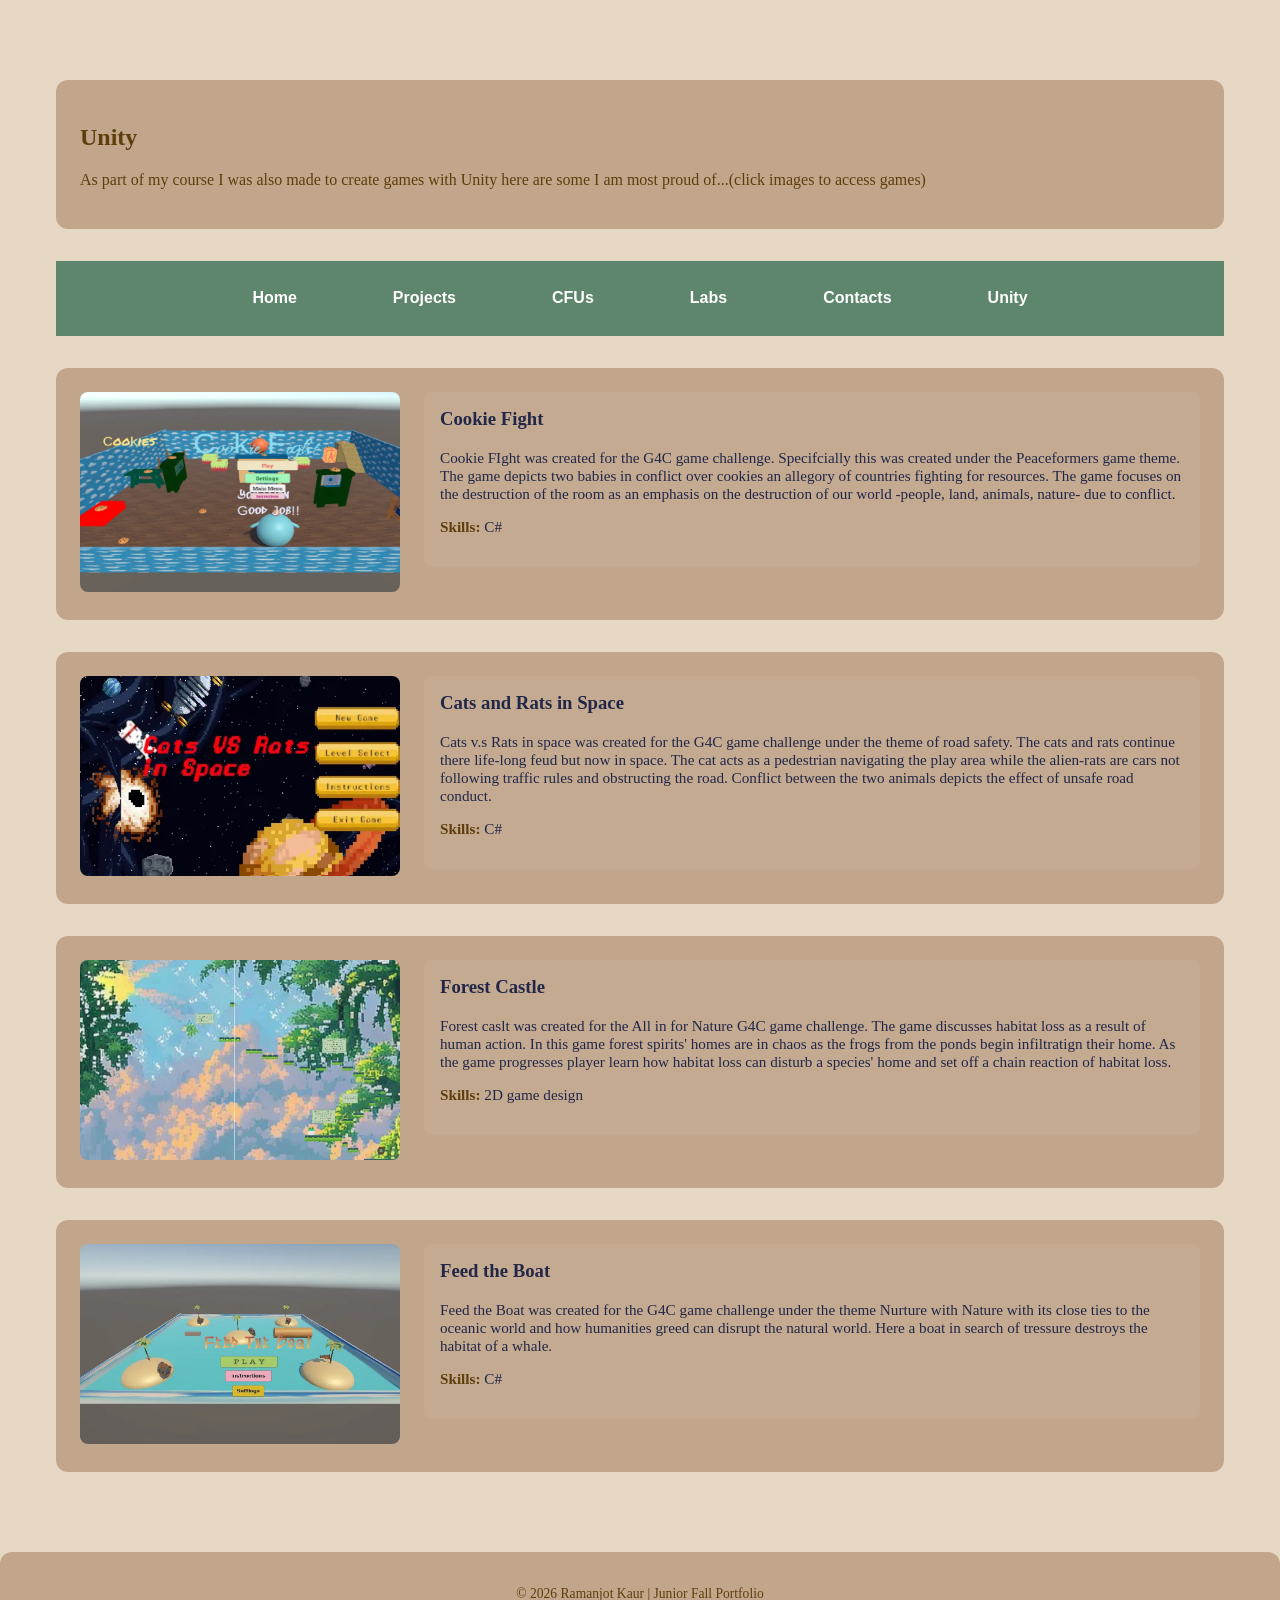
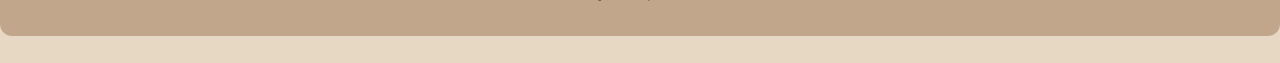
<file: unity.html>
<!DOCTYPE html>
<html lang="en">
<head>
  <meta charset="UTF-8" />
  <meta name="viewport" content="width=device-width, initial-scale=1.0" />

  <!-- Update these (from Curator Guide) -->
  <meta name="description" content="Junior Fall Portfolio for YOUR NAME" />
  <meta name="keywords" content="portfolio, junior, projects, programming, web development" />
  <meta name="author" content="YOUR NAME" />

  <title>Ramanjot Kaur | Junior Fall Portfolio</title>

  <!-- Main stylesheet -->
  <link rel="stylesheet" href="style.css" />

  <!-- Optional favicon (put your icon file in the same folder) -->
  <link rel="icon" type="image/x-icon" href="avatar.png" />

  <!-- Optional fonts (only keep if your CSS uses them) -->
  <link rel="preconnect" href="https://fonts.googleapis.com" />
  <link rel="preconnect" href="https://fonts.gstatic.com" crossorigin />
  <link href="https://fonts.googleapis.com/css2?family=Montserrat:wght@300;400;700&display=swap" rel="stylesheet" />
</head>

<body id ="body">

  <!-- NAVBAR -->
 

  <!-- MAIN CONTENT -->
  <main class="home-card">
    <section class="resource-card">
      <h2>Unity</h2>
      <p>As part of my course I was also made to create games with Unity here are some I am most proud of...(click images to access games) </p>
    </section>
    
    <nav class="navbar">
      

      <ul class="navbar">
        <li><a href="index.html">Home</a></li>
        <li><a href="projects.html">Projects</a></li>
        <li><a href="cfus.html">CFUs</a></li>
        <li><a href="labs.html">Labs</a></li>
        <li><a href="contact.html">Contacts</a></li>
        <li><a href="unity.html">Unity</a></li>
      </ul>
    </nav>

    <section class="resource-card">
      <div class="project">
        <a href="https://play.unity.com/en/games/353c92a7-2a78-4242-bde8-b16512508d80/cookie-fight"><img src="cookie.png" alt="game image" style="width:42px;height:42px;"></a>

        <div class="reflection">
          <h3>Cookie Fight</h3>
          <p>
            Cookie FIght was created for the G4C game challenge. Specifcially this was created under the Peaceformers game theme. The game depicts two babies in conflict over cookies an allegory of countries fighting for resources. The game focuses on the destruction of the room as an emphasis on the destruction of our world -people, land, animals, nature- due to conflict.
          <p><strong>Skills:</strong> C#</p>
        </div>
      </div>
    </section>
    <section class="resource-card">
      <div class="project">
         <a href="https://play.unity.com/en/games/5cca32a7-cd00-4cd7-b8ce-2ec07a06fdbd/cats-vs-rats-in-space"><img src="space.png" alt="game image" style="width:42px;height:42px;"></a>

        <div class="reflection">
          <h3>Cats and Rats in Space</h3>
          <p>
           Cats v.s Rats in space was created for the G4C game challenge under the theme of road safety. The cats and rats continue there life-long feud but now in space. The cat acts as a pedestrian navigating the play area while the alien-rats are cars not following traffic rules and obstructing the road. Conflict between the two animals depicts the effect of unsafe road conduct.
          </p>
           <p><strong>Skills:</strong> C#</p>
        </div>
      </div>
    </section>
    <section class="resource-card">
      <div class="project">
         <a href="https://play.unity.com/en/games/ec10646d-28bf-4246-a756-1b8d4c610e7e/forest-castle"><img src="sky.png" alt="game image" style="width:42px;height:42px;"></a>

        <div class="reflection">
          <h3>Forest Castle</h3>
          <p>
            Forest caslt was created for the All in for Nature G4C game challenge. The game discusses habitat loss as a result of human action. In this game forest spirits' homes are in chaos as the frogs from the ponds begin infiltratign their home. As the game progresses player learn how habitat loss can disturb a species' home and set off a chain reaction of habitat loss.
          </p>
            
           <p><strong>Skills:</strong> 2D  game design</p>
        </div>
      </div>
    </section>
<section class="resource-card">
      <div class="project">
        <a href="https://play.unity.com/en/games/e7bc48cf-10eb-467b-95f8-e80f440ad3eb/boats"><img src="beach.png" alt="game image" style="width:42px;height:42px;"></a>

        <div class="reflection">
          <h3>Feed the Boat</h3>
          <p>
            Feed the Boat was created for the G4C game challenge under the theme  Nurture with Nature with its close ties to the oceanic world and how humanities greed can disrupt the natural world. Here a boat in search of tressure destroys the habitat of a  whale. </p>
            <p><strong>Skills:</strong> C#</p>
          </div>
      </div>
    </section>
    


  </main>

  <!-- FOOTER -->
  <footer class="resource-card">
    <p>© <span id="year"></span> Ramanjot Kaur | Junior Fall Portfolio</p>
  </footer>

  <script>
    // Auto-updates the year in the footer
    document.getElementById("year").textContent = new Date().getFullYear();
  </script>

</body>
</html>
</file>
<file: style.css>
/* =========================
   GLOBAL / RESET....
========================= */
* {
  box-sizing: border-box;
  color:#5f3e0c;
}
img{
  border-radius: 50%;
  border-width: 5px;
  border-color: white;
}
#body {
  width: auto;
  height:auto; 
  margin: 0;
  font-family: 'Montserrat', Arial, sans-serif;
  background-color: #E6D8C3;

}

/* =========================
   NAVBAR
========================= */
.navbar {
  font-family: Verdana, Geneva, Tahoma, sans-serif;
  height:75px;
  background-color: #5D866C;
  padding: 1em 2em;
  display: flex;
  justify-content: space-between;
  align-items: center;
  color:#E6D8C3;
}

.navbar {
  list-style: none;
  display: flex;
  justify-content: space-around;
  gap: 2em;
  
  padding: 0;
}

.navbar a {
 margin-right: 2em;
  margin-left: 2em; 
  color: white;
  text-decoration: none;
  font-weight: bold;
}

.navbar a:hover {
  color: #04ff00;
}





/* =========================
   PAGE LAYOUT
========================= */
.home-card {
  max-width: 1200px;
  margin: 2em auto;
  padding: 1em;
}

/* =========================
   CARDS
========================= */
.resource-card {
  color: #222748;
  font-family: Georgia, Garamond ;
  background-color: #C2A68C;
  margin: 2em auto;
  padding: 1.5em;
  border-radius: 12px;
  box-shadow: 0 0 12px rgba(255, 255, 255, 0.08);
}

/* =========================
   BIO SECTION
========================= */
.bio { 
  color:#222748 ;
  display: flex;
  flex-direction: column;
  align-items: center;
  text-align: center;
}

.bio-pic img {
  width: 150px;
  height: 150px;
  object-fit: cover;
}

.bio-text h1 {
  margin-bottom: 0.2em;
}
.pic-name{
  /*border: 3px solid #5555aa;*/
  display: flex;
  flex-direction: row;
  align-items: center;
  width: 650px;
  height: 150px;
  margin-bottom: 8px;

}
.bio-text h4 {
  margin-top: 0;
  font-weight: normal;
  
}

/* =========================
   PROJECT LAYOUT
========================= */
.project {
  display: flex;
  gap: 1.5em;
  align-items: flex-start;
}


.project iframe {
  flex: 2;
  min-width: 320px;
  height: 450px;
  border: none;
  background-color: white;
  border-radius: 8px;
}

.project img {
  flex: 2;
  min-width: 320px;
  min-height: 200px;
  border: none;
  background-color: white;
  border-radius: 8px;
}

.reflection {
  flex: 1;
  background-color: rgba(255, 255, 255, 0.04);
  padding: 1em;
  border-radius: 8px;
  color:#7132CA
}

.reflection h3 {
  margin-top: 0;
  color: #222748;
}

.reflection p {
  font-size: 0.95em;
  color: #222748;
}

/* =========================
   LINKS / ICONS
========================= */
.skill-images {
  display: flex;
  justify-content: center;
  gap: 1.5em;
  margin-top: 1em;
}

.picture {
  transition: transform 0.2s ease;
}

.picture:hover {
  transform: scale(1.05);
}

.link-pic {
  height: 80px;
  width: 80px;
  border-radius: 10px;
  border: 2px solid white;
  object-fit: cover;
}

/* =========================
   FOOTER
========================= */
footer {
  text-align: center;
  font-size: 0.85em;
  color: #cccccc;
}

/* =========================
   RESPONSIVE
========================= */
@media (max-width: 900px) {
  .project {
    flex-direction: column;
  }

  .project iframe {
    width: 100%;
    min-width: 0;
    height: 350px;
  }
}

@media (max-width: 600px) {
  .navbar {
    flex-direction: column;
    gap: 1em;
  }

  .navbar-right {
    flex-wrap: wrap;
    justify-content: center;
  }
}
</file>
